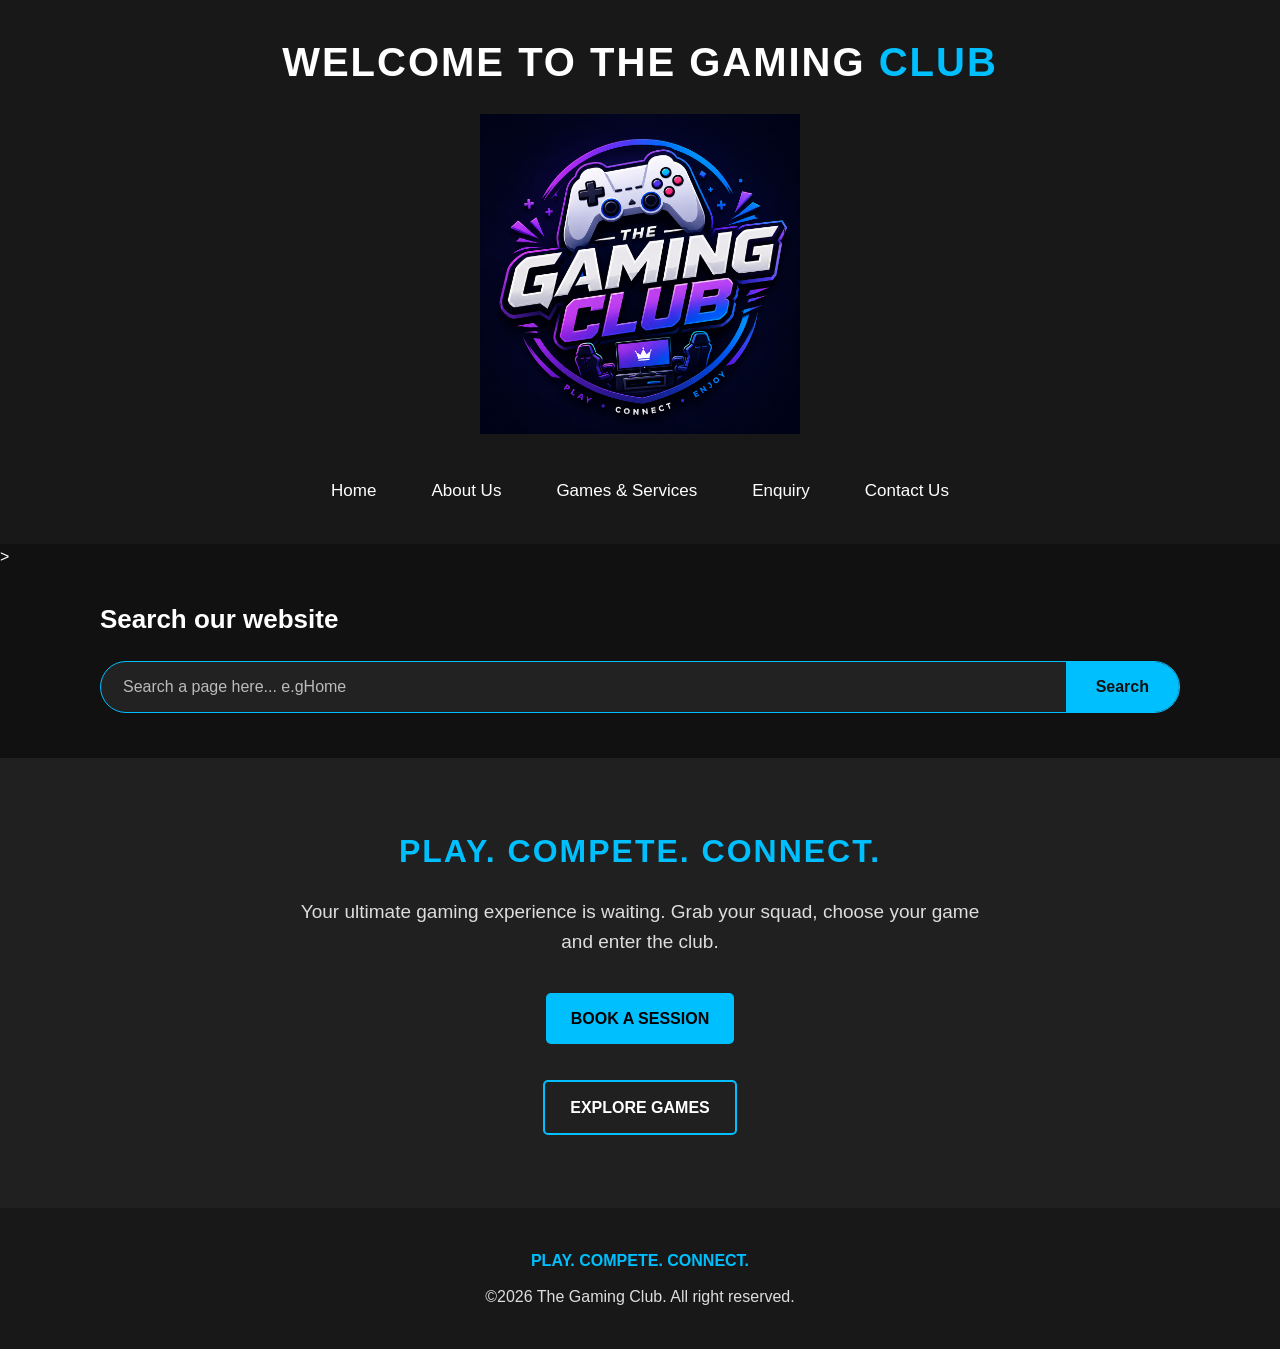
<file: index.html>
<!DOCTYPE html>
<html lang="en">


  <head>
    <meta charset="UTF-8">
    <meta name="viewport" content="width=device-width, initial-scale=1.0">

    <title>The Gaming Club | Gaming Sessions and Games</title>

    <meta name="description" content="Discover The Gaming Club, book gaming sessions, explore popular games and find gaming services for friends and groups.">

    <meta name="keywords" content="The Gaming Club, gaming sessions, gaming club, video games, gaming services, game tournaments">

    <link rel="icon" type="image/png" href="images/home page.png">
    <link rel="stylesheet" href="CSS/styles.css">
  </head>


<body>
          
    <!-- NAVIGATION -->

    <header>
         <h1>  
                    WELCOME TO THE GAMING <span>CLUB</span>
                </h1>


                <!-- The gaming club Logo -->

                <img
                    src="images/home page.png"
                    alt="The Gaming Club logo"
                    height="300"
                    width="320"
                >

        <nav class="navbar">

            

            <ul class="nav-links">

                <li>
                    <a href="index.html">Home</a>
                </li>

                <li>
                    <a href="about.html">About Us</a>
                </li>

                <li>
                    <a href="services.html">Games & Services</a>
                </li>

                <li>
                    <a href="enquiry.html">Enquiry</a>
                </li>

                <li>
                    <a href="contact.html">Contact Us</a>
                </li>

            </ul>

        </nav>

    </header>

<!--Searches which pages to go (home,about,games & services ,Enquiry and contact page)-->>
    <section class="search-section">
        <h2>Search our website</h2>

        <div class="search-box">
            <input type="text" id="SearchInput"
                placeholder="Search a page here... e.gHome">

            <button type="button">Search</button>
        </div>

        <div id="searchResults"></div>
    </section>
 
    <!-- HERO SECTION -->

    <main>

        <section class="hero">

            <article class="hero-content">


                <h3>
                    PLAY. COMPETE. CONNECT.
                </h3>


                <p class="hero-text">

                    Your ultimate gaming experience is waiting.
                    Grab your squad, choose your game and enter the club.

                </p>


                <!-- HERO BUTTONS -->

                <nav class="hero-buttons">

                    <!-- BOOK A SESSION -->

                    <a href="enquiry.html" class="primary-button">
                        BOOK A SESSION
                    </a>
                    <br>
                    <br>

                    <!-- EXPLORE GAMES -->

                    <a href="services.html" class="secondary-button">
                        EXPLORE GAMES
                    </a>

                </nav>

            </article>

        </section>

    </main>



    <!-- FOOTER -->

    <footer>

        <p>
            PLAY. COMPETE. CONNECT.
        </p>

        <p>
            &copy;2026 The Gaming Club. All right reserved.
        </p>

    </footer>

    
    <script src="JS/script.js"></script>
</body>

</html>
</file>
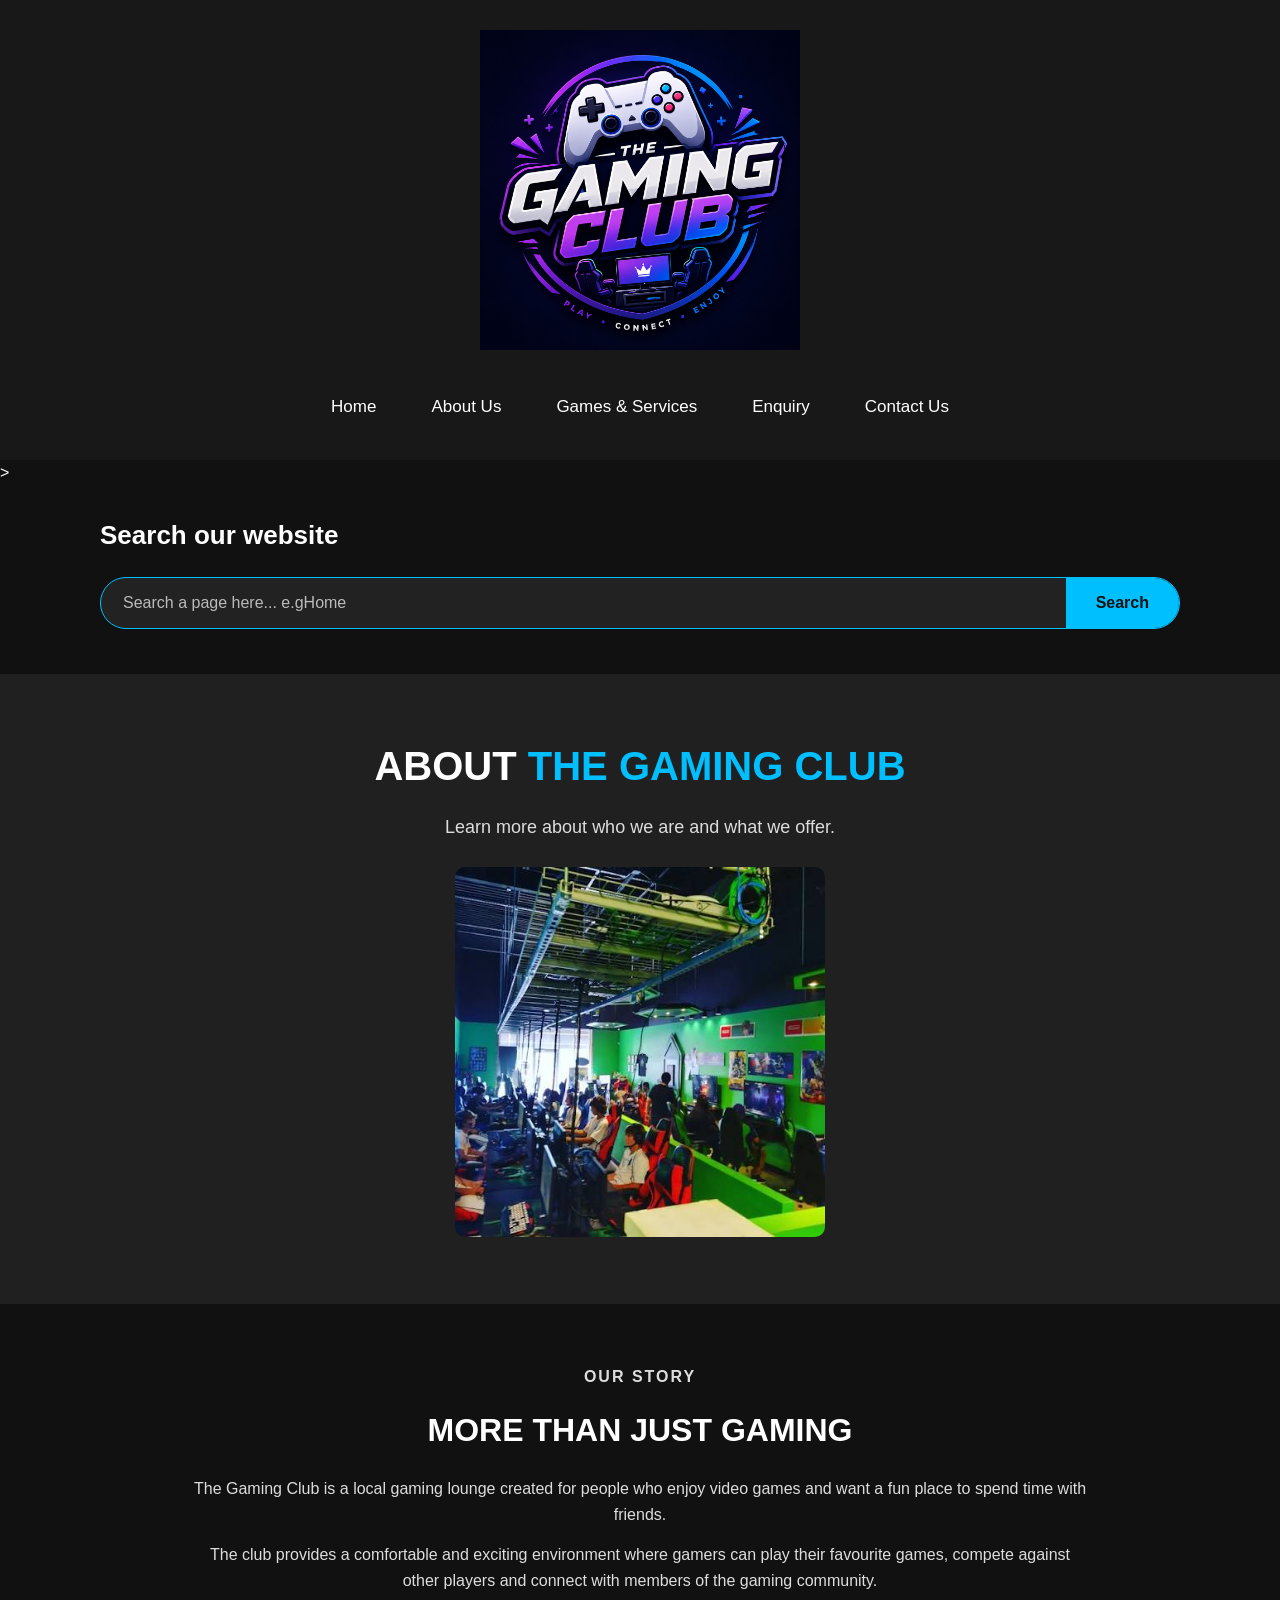
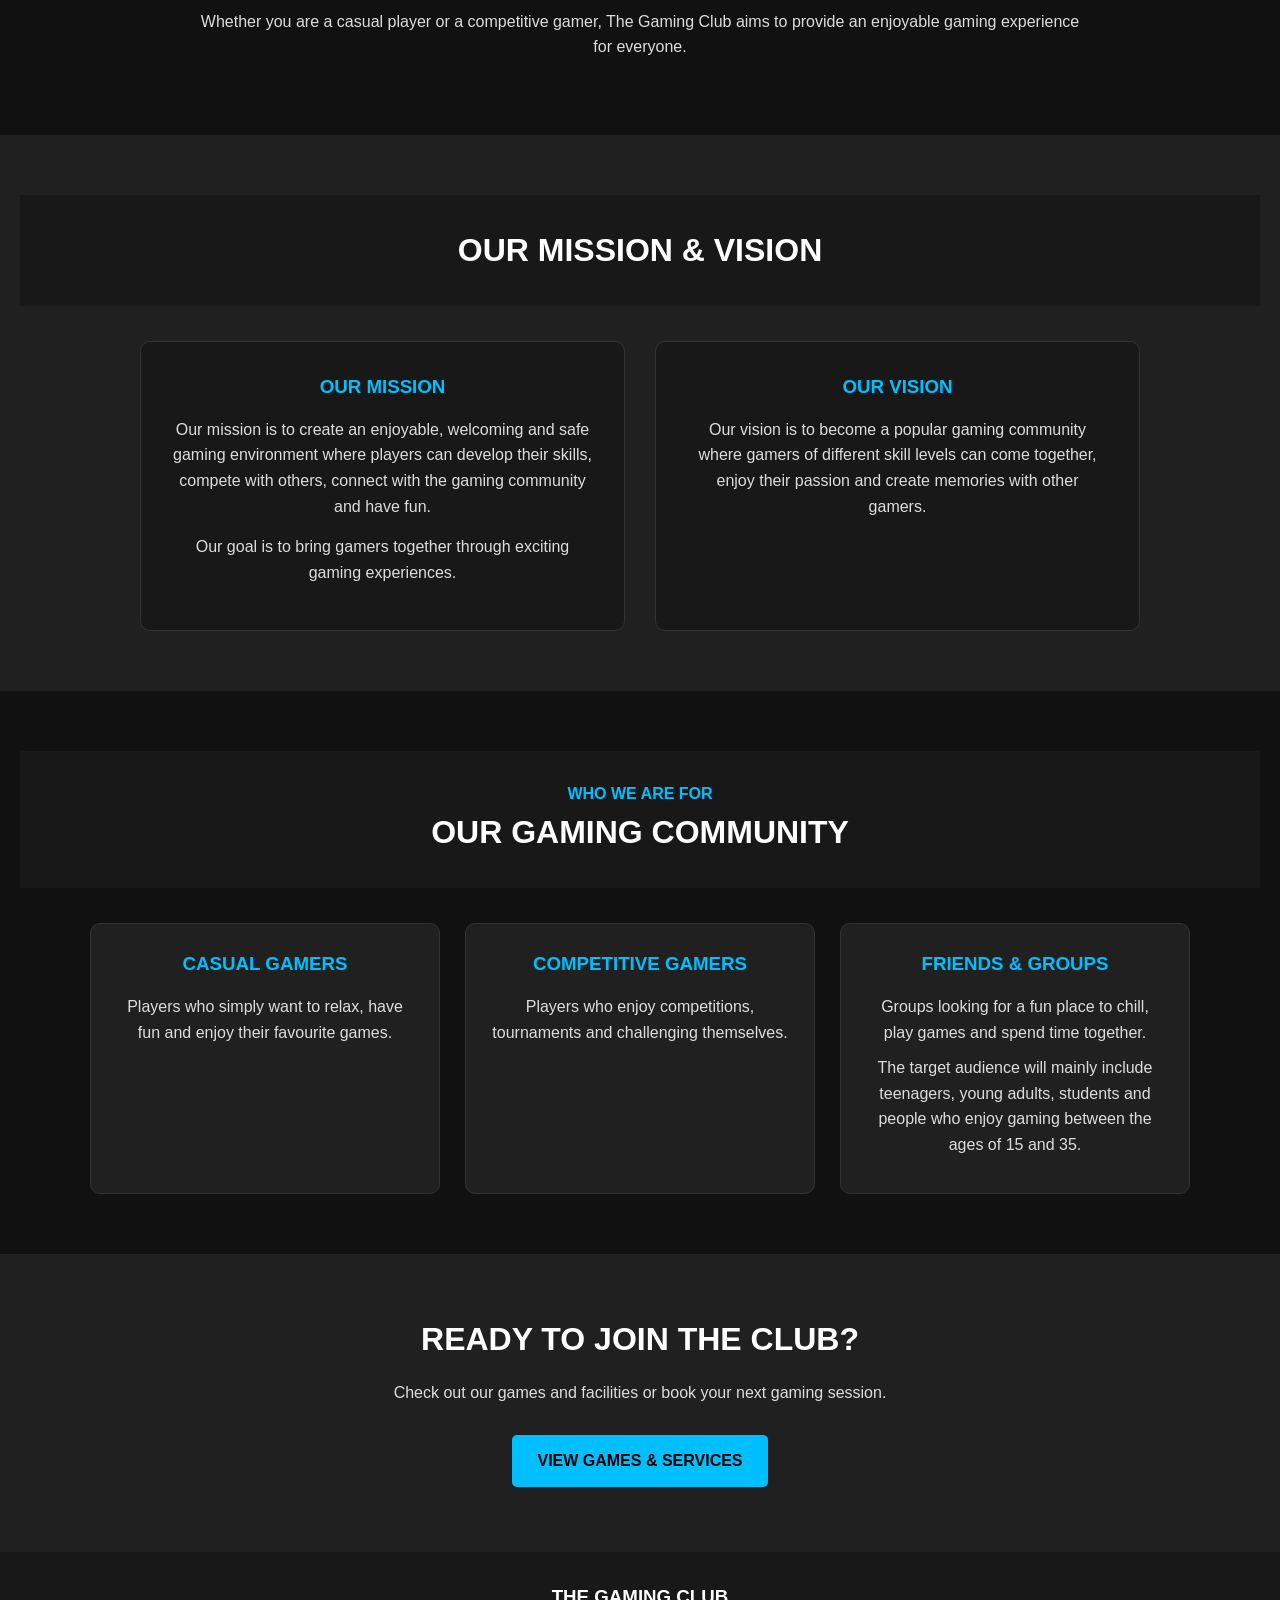
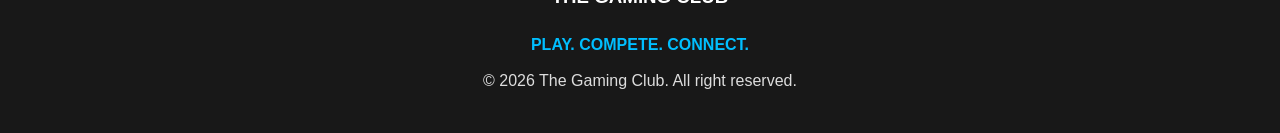
<file: about.html>
<!DOCTYPE html>
<html lang="en">


<head>
    <meta charset="UTF-8">
    <meta name="viewport" content="width=device-width, initial-scale=1.0">

    <title>About Us | The Gaming Club</title>

    <meta name="description" content="Learn about The Gaming Club, our gaming community, our goals, and our passion for bringing players together.">

    <meta name="keywords" content="about The Gaming Club, gaming community, gaming club goals">

    <link rel="icon" type="image/png" href="images/home page.png">
    <link rel="stylesheet" href="CSS/styles.css">
</head>

<body>

    <!-- NAVIGATION -->

    <header>

        <!-- The gaming club Logo -->
        <img
                    src="images/home page.png"
                    alt="The Gaming Club logo"
                    height="300"
                    width="320"
                >

        <nav class="navbar">

            

            <ul class="nav-links">

                <li>
                    <a href="index.html">Home</a>
                </li>

                <li>
                    <a href="about.html">About Us</a>
                </li>

                <li>
                    <a href="services.html">Games & Services</a>
                </li>

                <li>
                    <a href="enquiry.html">Enquiry</a>
                </li>

                <li>
                    <a href="contact.html">Contact Us</a>
                </li>

            </ul>

        </nav>

    </header>

    <!--Searches which pages to go (home,about,games & services ,Enquiry and contact page)-->>
    <section class="search-section">
        <h2>Search our website</h2>

        <div class="search-box">
            <input type="text" id="SearchInput"
                placeholder="Search a page here... e.gHome">

            <button type="button">Search</button>
        </div>

        <div id="searchResults"></div>
    </section>

    <!-- MAIN CONTENT -->

    <main>

        <!-- ABOUT HERO -->

        <section class="page-hero">

            <h1>ABOUT <span>THE GAMING CLUB</span></h1>

            <p>
                Learn more about who we are and what we offer.
            </p>

            <img
                src="images/community.jpg"
                alt="Gamers enjoying a gaming lounge"
                height="350"
                width="370"
            >

        </section>


        <!-- OUR STORY -->

        <section class="about-section">

            <article class="about-content">

                <article class="about-text">

                    <p class="section-label">
                        OUR STORY
                    </p>

                    <h2>
                        MORE THAN JUST GAMING
                    </h2>

                    <p>
                        The Gaming Club is a local gaming lounge created
                        for people who enjoy video games and want a fun
                        place to spend time with friends.
                    </p>

                    <p>
                        The club provides a comfortable and exciting
                        environment where gamers can play their favourite
                        games, compete against other players and connect
                        with members of the gaming community.
                    </p>

                    <p>
                        Whether you are a casual player or a competitive
                        gamer, The Gaming Club aims to provide an enjoyable
                        gaming experience for everyone.
                    </p>

                </article>


                <article class="about-box">

                </article>

            </article>

        </section>


        <!-- MISSION AND VISION -->

        <section class="mission-section">

            <header class="section-heading">

                <h2>
                    OUR MISSION & VISION
                </h2>

            </header>


            <section class="mission-container">

                <!-- MISSION -->

                <article class="mission-card">

                    <h3>
                        OUR MISSION
                    </h3>

                    <p>
                        Our mission is to create an enjoyable,
                        welcoming and safe gaming environment
                        where players can develop their skills,
                        compete with others, connect with the
                        gaming community and have fun.
                    </p>
                    

                    <p>
                        Our goal is to bring gamers together
                        through exciting gaming experiences.
                    </p>
                </article>


                <!-- VISION -->

                <article class="mission-card">

                    <h3>
                        OUR VISION
                    </h3>

                    <p>
                        Our vision is to become a popular gaming
                        community where gamers of different skill
                        levels can come together, enjoy their passion
                        and create memories with other gamers.
                    </p>

                </article>

            </section>

        </section>


        <!-- TARGET AUDIENCE -->

        <section class="audience-section">

            <header class="section-heading">

                <p>
                    WHO WE ARE FOR
                </p>

                <h2>
                    OUR GAMING COMMUNITY
                </h2>

            </header>


            <section class="audience-container">

                <!-- CASUAL GAMERS -->

                <article class="audience-card">

                    <h3>
                        CASUAL GAMERS
                    </h3>

                    <p>
                        Players who simply want to relax,
                        have fun and enjoy their favourite games.
                    </p>

                </article>


                <!-- COMPETITIVE GAMERS -->

                <article class="audience-card">

                    <h3>
                        COMPETITIVE GAMERS
                    </h3>

                    <p>
                        Players who enjoy competitions,
                        tournaments and challenging themselves.
                    </p>

                </article>


                <!-- FRIENDS AND AGE GROUPS -->

                <article class="audience-card">

                    <h3>
                        FRIENDS & GROUPS
                    </h3>

                    <p>
                        Groups looking for a fun place to chill,
                        play games and spend time together.
                    </p>

                    <p>
                        The target audience will mainly include
                        teenagers, young adults, students and
                        people who enjoy gaming between the ages
                        of 15 and 35.
                    </p>

                </article>

            </section>

        </section>


        <!-- CALL TO ACTION -->

        <section class="cta">

            <h2>
                READY TO JOIN THE CLUB?
            </h2>

            <p>
                Check out our games and facilities
                or book your next gaming session.
            </p>

            <a href="services.html" class="primary-button">
                VIEW GAMES & SERVICES
            </a>

        </section>

    </main>


    <!-- FOOTER -->

    <footer>

        <h3>
            THE GAMING CLUB
        </h3>

        <p>
            PLAY. COMPETE. CONNECT.
        </p>

        <p>
            &copy; 2026 The Gaming Club. All right reserved.
        </p>

    </footer>

    <script src ="JS/script.js"></script>
</body>

</html>
</file>
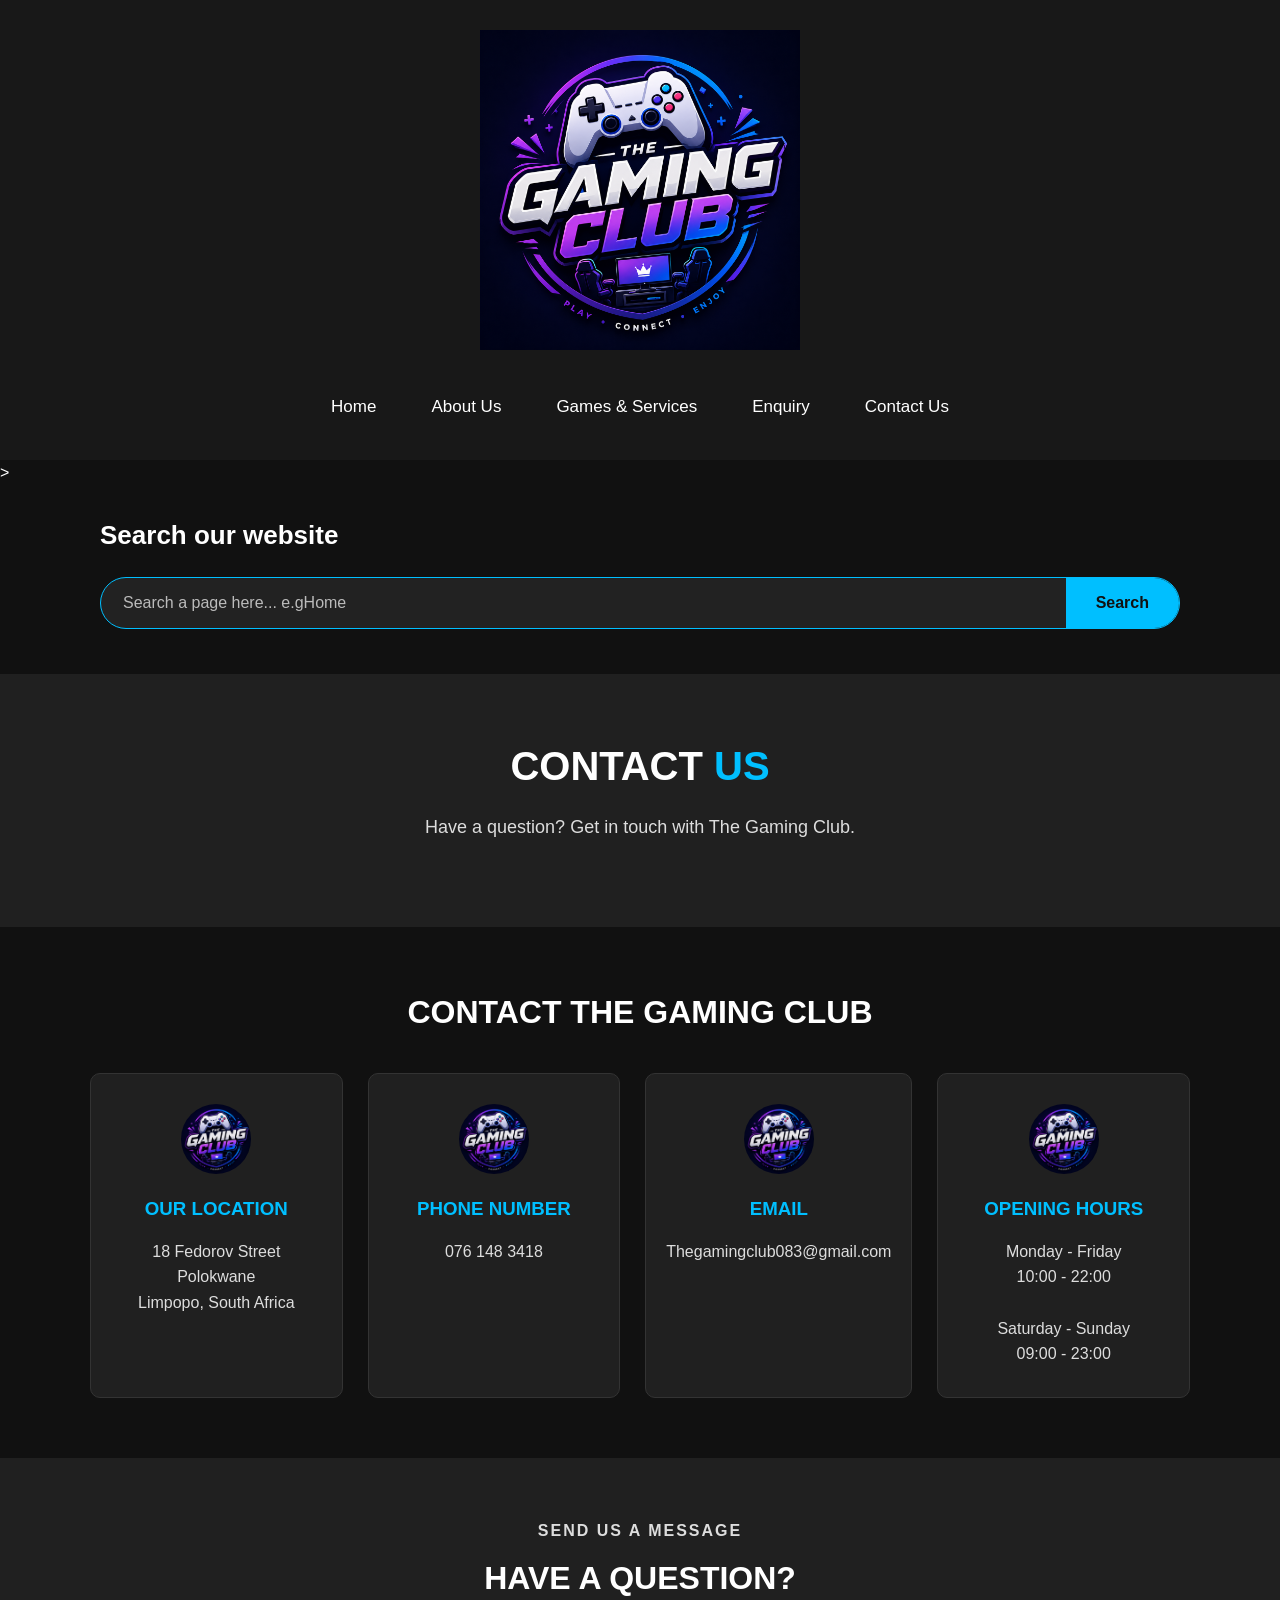
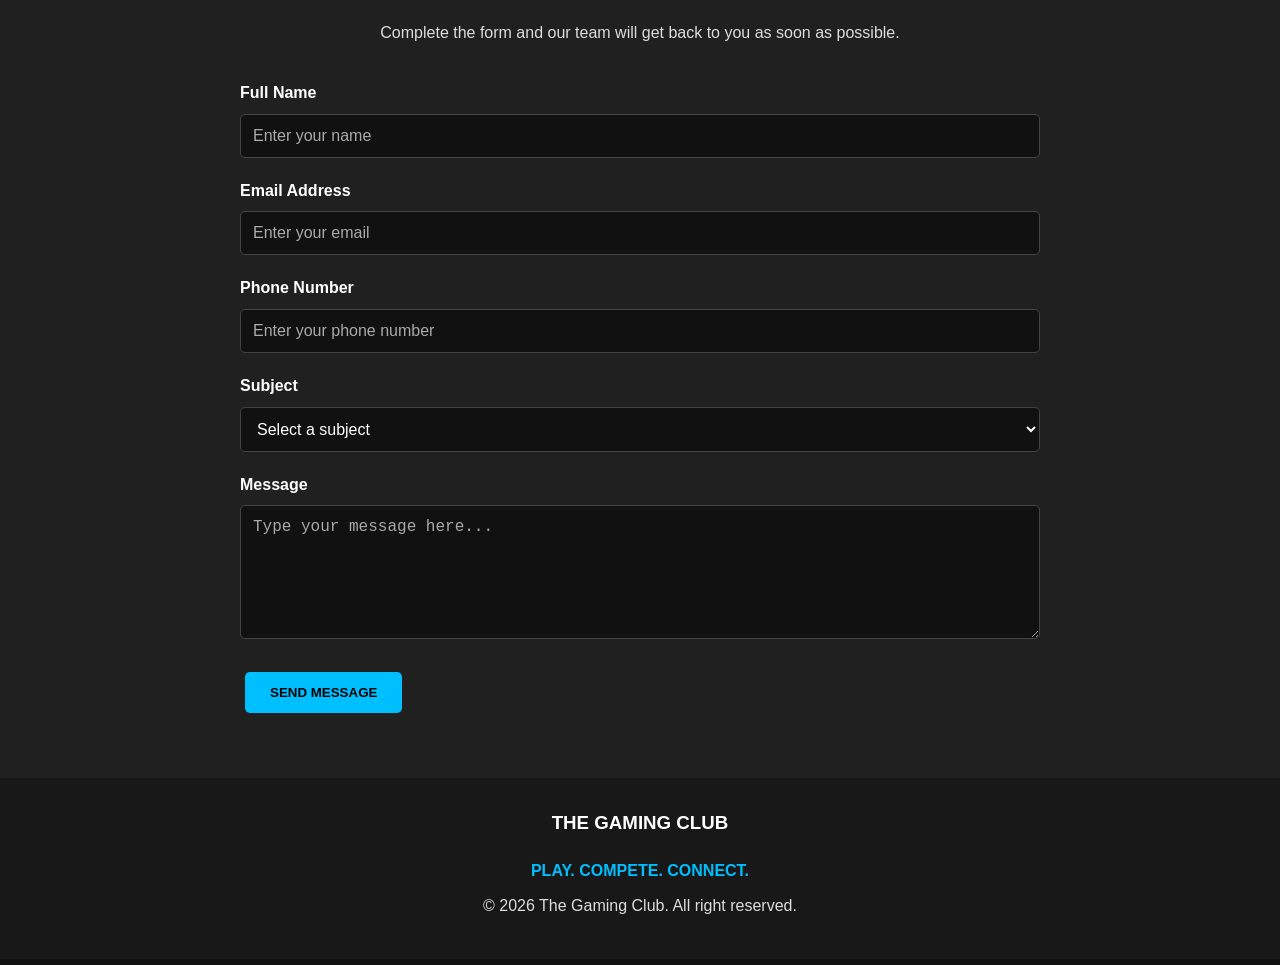
<file: contact.html>
<!DOCTYPE html> 
<html lang="en"> 


 <head>
    <meta charset="UTF-8">
    <meta name="viewport" content="width=device-width, initial-scale=1.0">

    <title>Contact Us | The Gaming Club</title>

    <meta name="description" content="Contact The Gaming Club for information about gaming sessions, bookings, services, and other enquiries.">

    <meta name="keywords" content="contact The Gaming Club, gaming contact details, gaming enquiries">

    <link rel="icon" type="image/png" href="images/home page.png">
    <link rel="stylesheet" href="CSS/styles.css">
 </head>


<body> 
 
    <!-- NAVIGATION --> 
    <header> 
 
        <!-- The gaming club Logo --> 
        <img 
            src="images/home page.png" 
            alt="The Gaming Club logo" 
            height="300" 
            width="320" 
        > 
 
        <nav class="navbar"> 
 
            <ul class="nav-links"> 
 
                <li> 
                    <a href="index.html">Home</a> 
                </li> 
 
                <li> 
                    <a href="about.html">About Us</a> 
                </li> 
 
                <li> 
                    <a href="services.html">Games & Services</a> 
                </li> 
 
                <li> 
                    <a href="enquiry.html">Enquiry</a> 
                </li> 
 
                <li> 
                    <a href="contact.html">Contact Us</a> 
                </li> 
 
            </ul> 
 
        </nav> 
 
    </header> 

    <!--Searches which pages to go (home,about,games & services ,Enquiry and contact page)-->>
   <section class="search-section">
        <h2>Search our website</h2>

        <div class="search-box">
            <input type="text" id="SearchInput"
                placeholder="Search a page here... e.gHome">

            <button type="button">Search</button>
        </div>

        <div id="searchResults"></div>
    </section>

    <!-- CONTACT PAGE --> 
 
    <main> 
 
        <section class="page-hero"> 
 
            <h1> 
                CONTACT <span>US</span> 
            </h1> 
 
            <p> 
                Have a question? Get in touch with The Gaming Club. 
            </p> 
 
        </section> 
 
 
        <!-- CONTACT INFORMATION --> 
        <section class="contact-section"> 
 
            <section class="section-heading"> 
 
                <h2> 
                    CONTACT THE GAMING CLUB 
                </h2> 
 
            </section> 
 
 
            <section class="contact-container"> 
 
 
                <!-- LOCATION --> 
                <article class="contact-card"> 
 
                    <section class="contact-icon"> 
                        <img 
                            src="images/home page.png" 
                            alt="The Gaming Club logo"
                        > 
                    </section> 
 
                    <h3> 
                        OUR LOCATION 
                    </h3> 
 
                    <p> 
                        18 Fedorov Street<br> 
                        Polokwane<br> 
                        Limpopo, South Africa 
                    </p> 
 
                </article> 
 
 
                <!-- PHONE --> 
                <article class="contact-card"> 
 
                    <section class="contact-icon"> 
                        <img 
                            src="images/home page.png" 
                            alt="The Gaming Club logo"
                        > 
                    </section> 
 
                    <h3> 
                        PHONE NUMBER 
                    </h3> 
 
                    <p> 
                        076 148 3418 
                    </p> 
 
                </article> 
 
 
                <!-- EMAIL --> 
                <article class="contact-card"> 
 
                    <section class="contact-icon"> 
                        <img 
                            src="images/home page.png" 
                            alt="The Gaming Club logo"
                        > 
                    </section> 
 
                    <h3> 
                        EMAIL 
                    </h3> 
 
                    <p> 
                        Thegamingclub083@gmail.com 
                    </p> 
 
                </article> 
 
 
                <!-- HOURS --> 
                <article class="contact-card"> 
 
                    <section class="contact-icon"> 
                        <img 
                            src="images/home page.png" 
                            alt="The Gaming Club logo"
                        > 
                    </section> 
 
                    <h3> 
                        OPENING HOURS 
                    </h3> 
 
                    <p> 
                        Monday - Friday<br> 
                        10:00 - 22:00 
 
                        <br><br> 
 
                        Saturday - Sunday<br> 
                        09:00 - 23:00 
                    </p> 
 
                </article> 
 
 
            </section> 
 
        </section> 
 
 
        <!-- CONTACT FORM --> 
        <section class="contact-form-section"> 
 
            <section class="contact-form-container"> 
 
                <section class="form-introduction"> 
 
                    <p class="section-label"> 
                        SEND US A MESSAGE 
                    </p> 
 
                    <h2> 
                        HAVE A QUESTION? 
                    </h2> 
 
                    <p> 
                        Complete the form and our team will 
                        get back to you as soon as possible. 
                    </p> 
 
                </section> 
 
 
                
                <form class="contact-form"> 
 
                    <section class="form-group"> 
 
                        <label for="name"> 
                            Full Name 
                        </label> 
 
                        <input 
                            type="text" 
                            id="name" 
                            name="name" 
                            placeholder="Enter your name" 
                            required 
                        > 
 
                    </section> 
 
 
                    <section class="form-group"> 
 
                        <label for="email"> 
                            Email Address 
                        </label> 
 
                        <input 
                            type="email" 
                            id="email" 
                            name="email" 
                            placeholder="Enter your email" 
                            required 
                        > 
 
                    </section> 
 
 
                    <section class="form-group"> 
 
                        <label for="phone"> 
                            Phone Number 
                        </label> 
 
                        <input 
                            type="tel" 
                            id="phone" 
                            name="phone" 
                            placeholder="Enter your phone number" 
                        > 
 
                    </section> 
 
 
                    <section class="form-group"> 
 
                        <label for="subject"> 
                            Subject 
                        </label> 
 
                        <select id="subject" name="subject"> 
 
                            <option value=""> 
                                Select a subject 
                            </option> 
 
                            <option value="booking"> 
                                Gaming Booking 
                            </option> 
 
                            <option value="tournament"> 
                                Tournament 
                            </option> 
 
                            <option value="general"> 
                                General Enquiry 
                            </option> 
 
                        </select> 
 
                    </section> 
 
 
                    <section class="form-group"> 
 
                        <label for="message"> 
                            Message 
                        </label> 
 
                        <textarea 
                            id="message" 
                            name="message" 
                            rows="6" 
                            placeholder="Type your message here..." 
                            required 
                        ></textarea> 
 
                    </section> 
 
 
                    <button 
                        type="submit" 
                        class="primary-button" 
                    > 
                        SEND MESSAGE 
                    </button> 
 
                </form> 
 
            </section> 
 
        </section> 
 
    </main> 
 
 
    <!-- FOOTER --> 
    <footer> 
 
        <h3> 
            THE GAMING CLUB 
        </h3> 
 
        <p> 
            PLAY. COMPETE. CONNECT. 
        </p> 
 
        <p class="copyright"> 
            &copy; 2026 The Gaming Club. All right reserved. 
        </p> 
 
    </footer> 
 
    <script src ="JS/script.js"></script>
</body> 
 
</html>
</file>
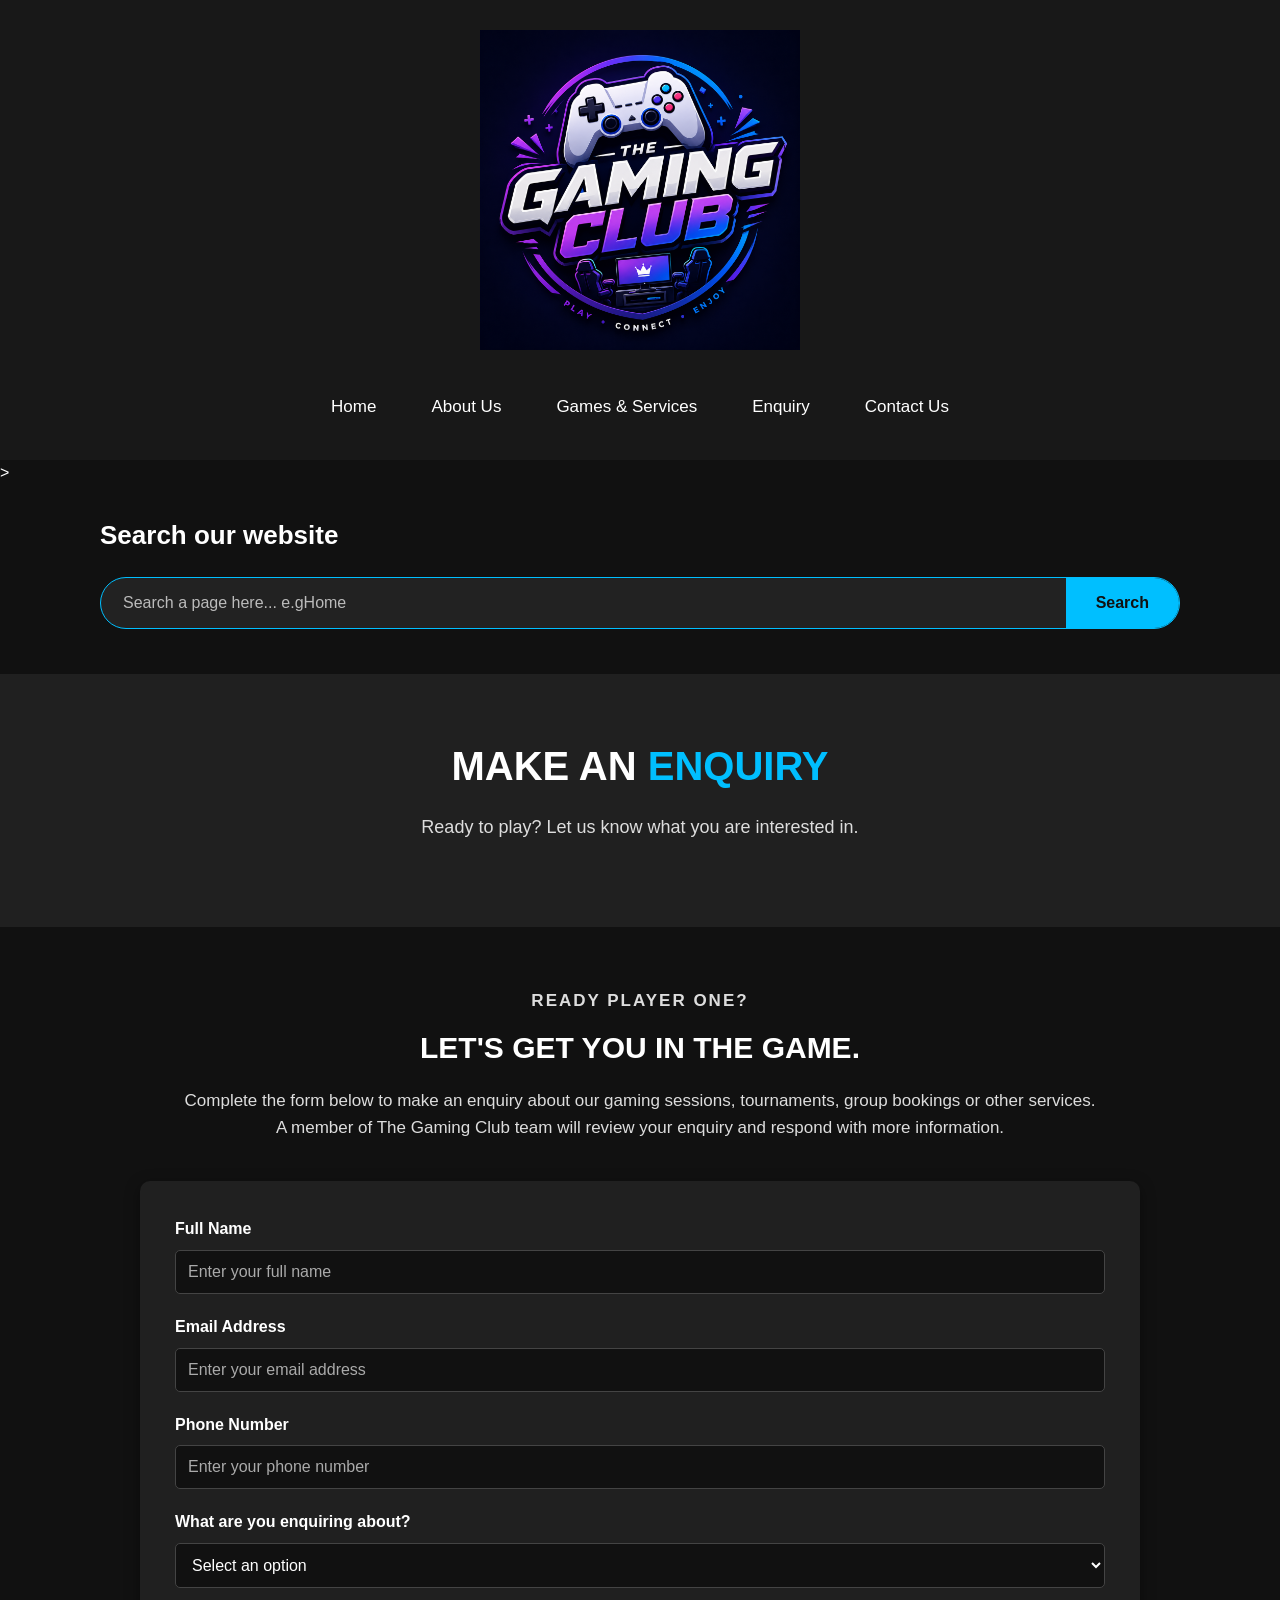
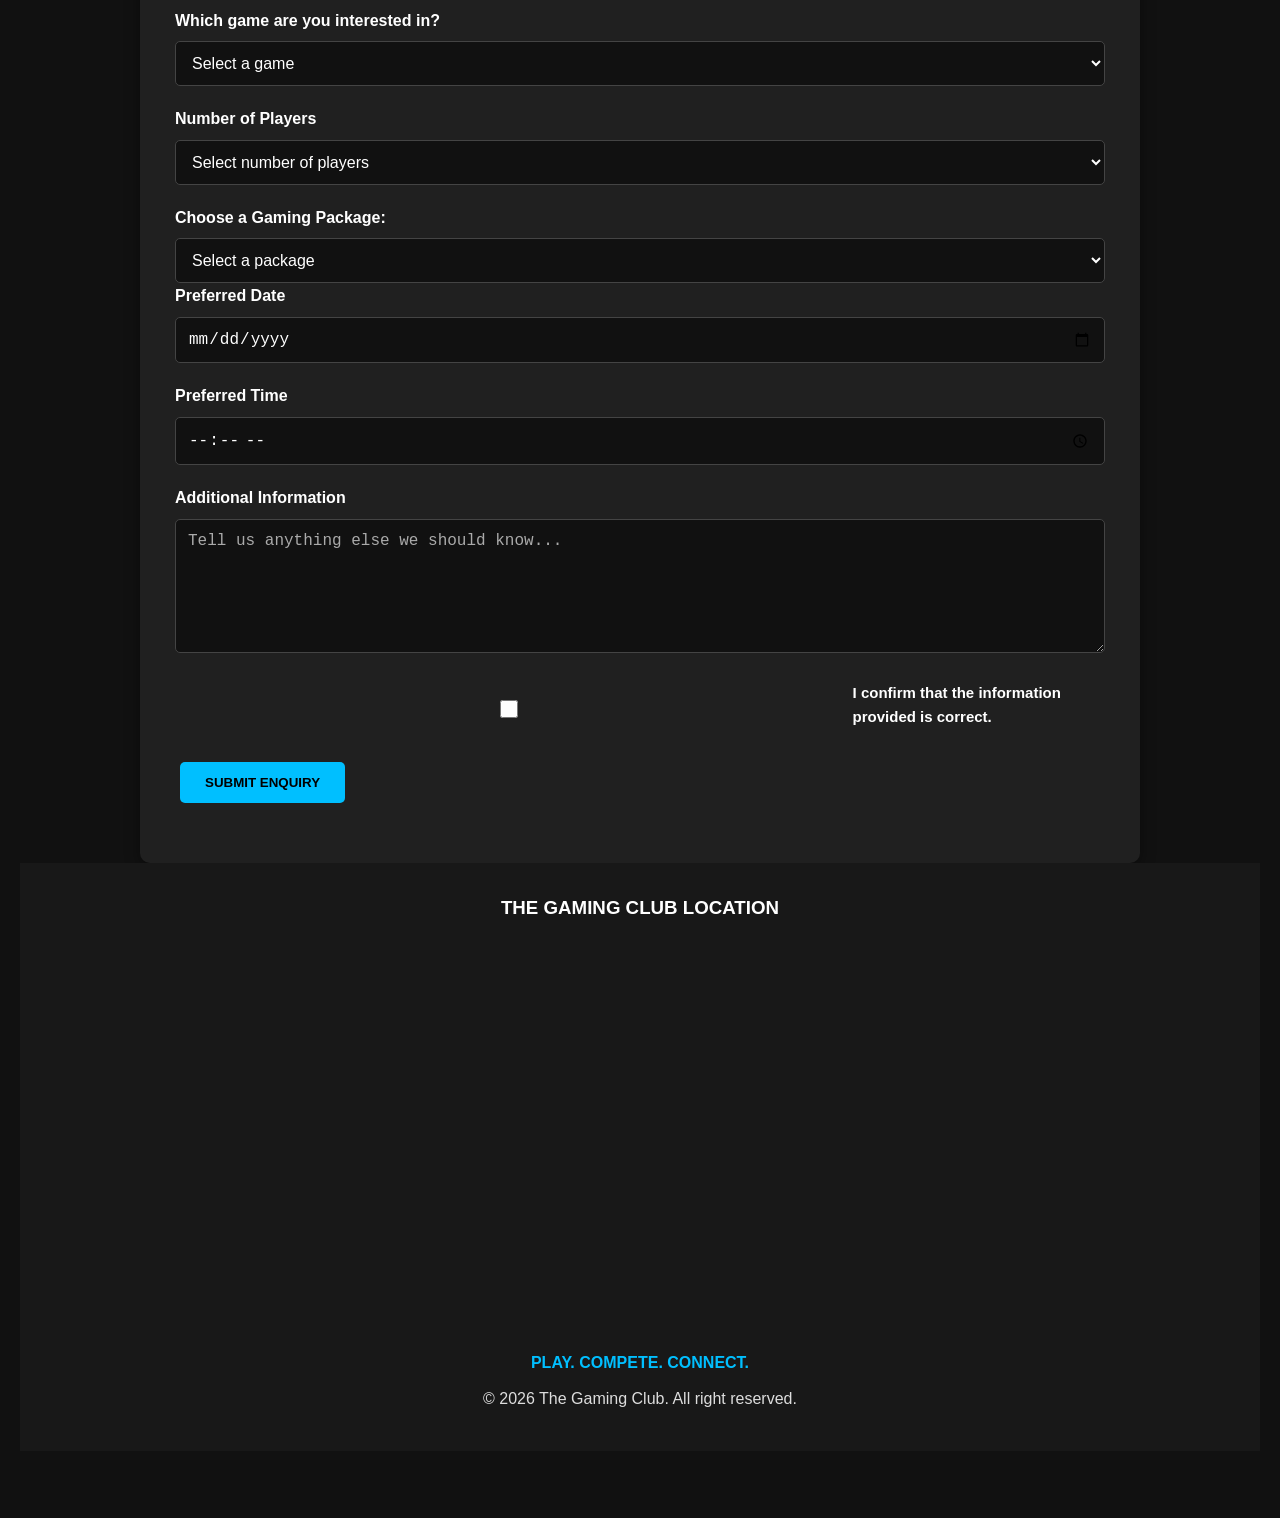
<file: enquiry.html>
<!DOCTYPE html>
<html lang="en">

 
 <head>
    <meta charset="UTF-8">
    <meta name="viewport" content="width=device-width, initial-scale=1.0">

    <title>Gaming Enquiries and Bookings | The Gaming Club</title>

    <meta name="description" content="Make an enquiry about gaming sessions, tournaments, group bookings, events, and membership at The Gaming Club.">

    <meta name="keywords" content="gaming enquiries, gaming bookings, group gaming, gaming events, tournaments">

    <link rel="icon" type="image/png" href="images/home page.png">
    <link rel="stylesheet" href="CSS/styles.css">
 </head>


<body>


    <!-- NAVIGATION -->

    <header>

        <!-- The gaming club Logo -->
        <img
                    src="images/home page.png"
                    alt="The Gaming Club logo"
                    height="300"
                    width="320"
                >

        <nav class="navbar">

            <!-- Website name -->


            <!-- Navigation links -->

            <ul class="nav-links">

                <li>
                    <a href="index.html">Home</a>
                </li>

                <li>
                    <a href="about.html">About Us</a>
                </li>

                <li>
                    <a href="services.html">Games & Services</a>
                </li>

                <li>
                    <a href="enquiry.html">Enquiry</a>
                </li>

                <li>
                    <a href="contact.html">Contact Us</a>
                </li>

            </ul>

        </nav>

    </header>

    
<!--Searches which pages to go (home,about,games & services ,Enquiry and contact page)-->>
 <section class="search-section">
    <h2>Search our website</h2>

    <div class="search-box">
        <input type="text" id="SearchInput"
            placeholder="Search a page here... e.gHome">

        <button type="button">Search</button>
    </div>

    <div id="searchResults"></div>
</section>

    <!-- PAGE INTRODUCTION -->

    <section class="page-hero">

        <h1>
            MAKE AN <span>ENQUIRY</span>
        </h1>

        <p>
            Ready to play? Let us know what you are interested in.
        </p>

    </section>



    <!-- ENQUIRY SECTION -->

    <section class="enquiry-section">

        <section class="enquiry-container">


            <!-- INTRODUCTION -->

            <article class="enquiry-intro">

                <p class="section-label">
                    READY PLAYER ONE?
                </p>

                <h2>
                    LET'S GET YOU IN THE GAME.
                </h2>

                <p>
                    Complete the form below to make an enquiry
                    about our gaming sessions, tournaments,
                    group bookings or other services.
                </p>

                <p>
                    A member of The Gaming Club team will review
                    your enquiry and respond with more information.
                </p>

            </article>



            <!-- ENQUIRY FORM -->
                <form class="enquiry-form" >

                <!-- NAME -->

                <section class="form-group">

                    <label for="fullname">
                        Full Name
                    </label>

                    <input
                        type="text"
                        id="fullname"
                        name="fullname"
                        placeholder="Enter your full name"
                        required
                    >

                </section>



                <!-- EMAIL -->

                <section class="form-group">

                    <label for="email">
                        Email Address
                    </label>

                    <input
                        type="email"
                        id="email"
                        name="email"
                        placeholder="Enter your email address"
                        required
                    >

                </section>



                <!-- PHONE -->

                <section class="form-group">

                    <label for="phone">
                        Phone Number
                    </label>

                    <input
                        type="tel"
                        id="phone"
                        name="phone"
                        placeholder="Enter your phone number"
                        required
                    >

                </section>



                <!-- ENQUIRY TYPE -->

                <section class="form-group">

                    <label for="enquiry-type">
                        What are you enquiring about?
                    </label>

                    <select
                        id="enquiry-type"
                        name="enquiry-type"
                        required
                    >

                        <option value="">
                            Select an option
                        </option>

                        <option value="gaming-session">
                            Gaming Session
                        </option>

                        <option value="tournament">
                            Tournament
                        </option>

                        <option value="group-booking">
                            Group Booking
                        </option>

                        <option value="event">
                            Event Booking
                        </option>

                        <option value="membership">
                            Membership
                        </option>

                        <option value="general">
                            General Enquiry
                        </option>

                    </select>

                </section>



                <!-- FAVOURITE GAME -->

                <section class="form-group">

                    <label for="game">
                        Which game are you interested in?
                    </label>

                    <select id="game" name="game">

                        <option value="">
                            Select a game
                        </option>

                        <option value="ea-fc">
                            EA FC 26
                        </option>

                        <option value="call-of-duty">
                            Call of Duty
                        </option>

                        <option value="fortnite">
                            Fortnite
                        </option>

                        <option value="mortal-kombat">
                            Mortal Kombat
                        </option>

                        <option value="need-for-speed">
                            Need for Speed
                        </option>

                    </select>

                </section>



                <!-- NUMBER OF PLAYERS -->
                <section class="form-group">

                    <label for="players">  Number of Players </label>

                    <select id="players" name="players">

                        <option value="">  Select number of players  </option>

                        <option value="1"> 1 Player</option>

                        <option value="2"> 2 Players </option>

                        <option value="3"> 3 Players </option>

                        <option value="4"> 4 Players </option>

                    </select>

                </section>

                <section  class="form-group">
                <label for="package">Choose a Gaming Package:</label>
                <select id="package" name="package" required>
                    <option value="">Select a package </option>

                    <option value="Basic Package">Basic Package </option>

                    <option value="Standard Package">Standard Package </option>

                    <option value="Premium Package">Premium Package </option>
                </select>
                


                <!-- DATE -->
                <section class="form-group">

                    <label for="date">
                        Preferred Date
                    </label>

                    <input
                        type="date"
                        id="date"
                        name="date"   >
                </section>



                <!-- TIME -->
                <section class="form-group">

                    <label for="time">
                        Preferred Time
                    </label>

                    <input
                        type="time"
                        id="time"
                        name="time" >
                </section>



                <!-- MESSAGE -->
                <section class="form-group">

                    <label for="message">
                        Additional Information
                    </label>

                    <textarea
                        id="message"
                        name="message"
                        rows="6"
                        placeholder="Tell us anything else we should know..."
                    ></textarea>
                </section>



                <!-- TERMS AND AGREEMENT -->
                <section class="checkbox-group">

                    <input
                        type="checkbox"
                        id="agreement"
                        name="agreement"
                        required
                    >

                    <label for="agreement">
                        I confirm that the information provided is correct.
                    </label>

                </section>



                <!-- SUBMIT BUTTON -->
                <button
                    type="submit"
                    class="primary-button"
                >
                    SUBMIT ENQUIRY
                </button>

            </form>

        </section>

    </section>



    <!-- FOOTER -->
    <footer>

        <h3>
            THE GAMING CLUB LOCATION
        </h3>
        
    <iframe
        src="https://www.google.com/maps/embed?pb=!1m18!1m12!1m3!1d7294.795646538975!2d29.44771267512032!3d-23.910962978561173!2m3!1f0!2f0!3f0!3m2!1i1024!2i768!4f13.1!3m3!1m2!1s0x1ec6d827a6d3019f%3A0xac207bf46b6745c8!2sRosebank%20International%20Polokwane%20Campus!5e0!3m2!1sen!2sza!4v1786692069101!5m2!1sen!2sza"
        width="96%"
        height="350"
        style="border: 0; max-width: 100%;"
        allowfullscreen
        loading="lazy"
        referrerpolicy="strict-origin-when-cross-origin">
    </iframe>


        <p>
            PLAY. COMPETE. CONNECT.
        </p>

        <p class="copyright">
            &COPY; 2026 The Gaming Club. All right reserved.
        </p>

    </footer>

<script src ="JS/script.js"></script>
</body>

</html>
</file>
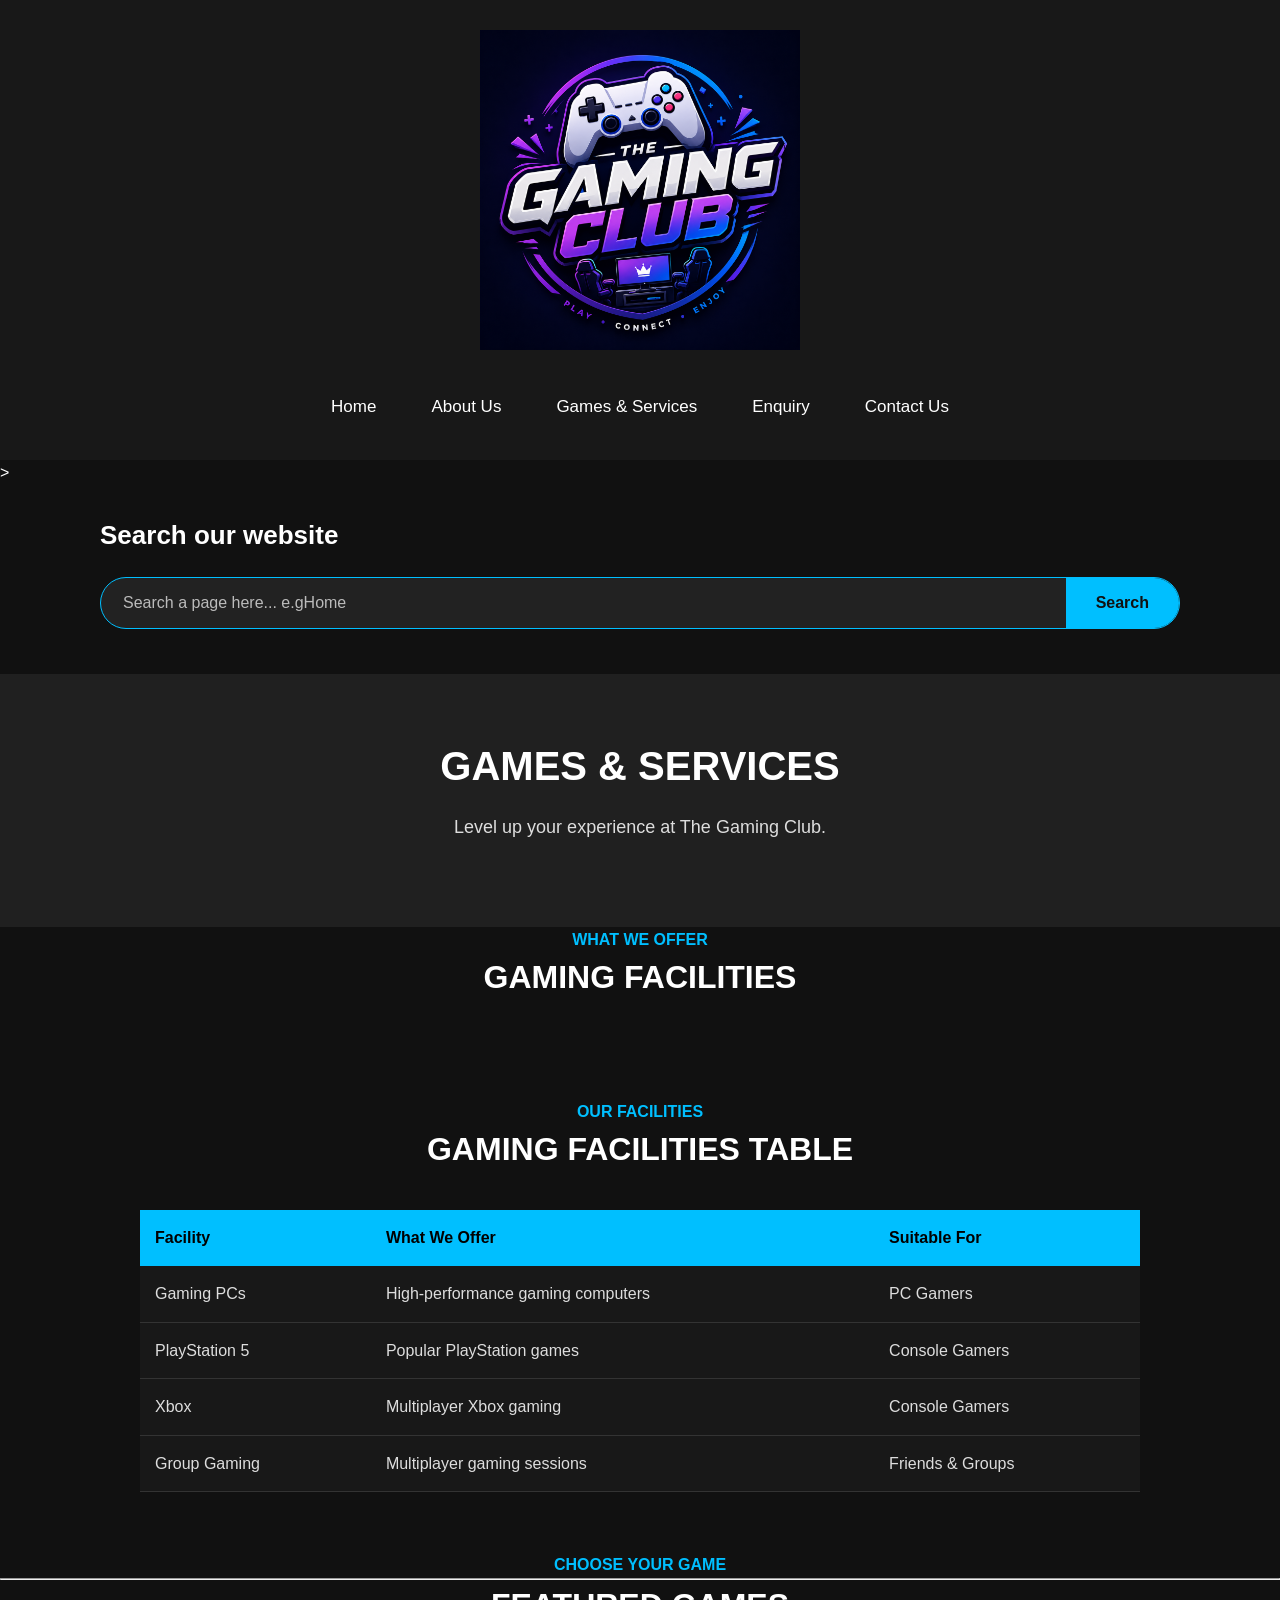
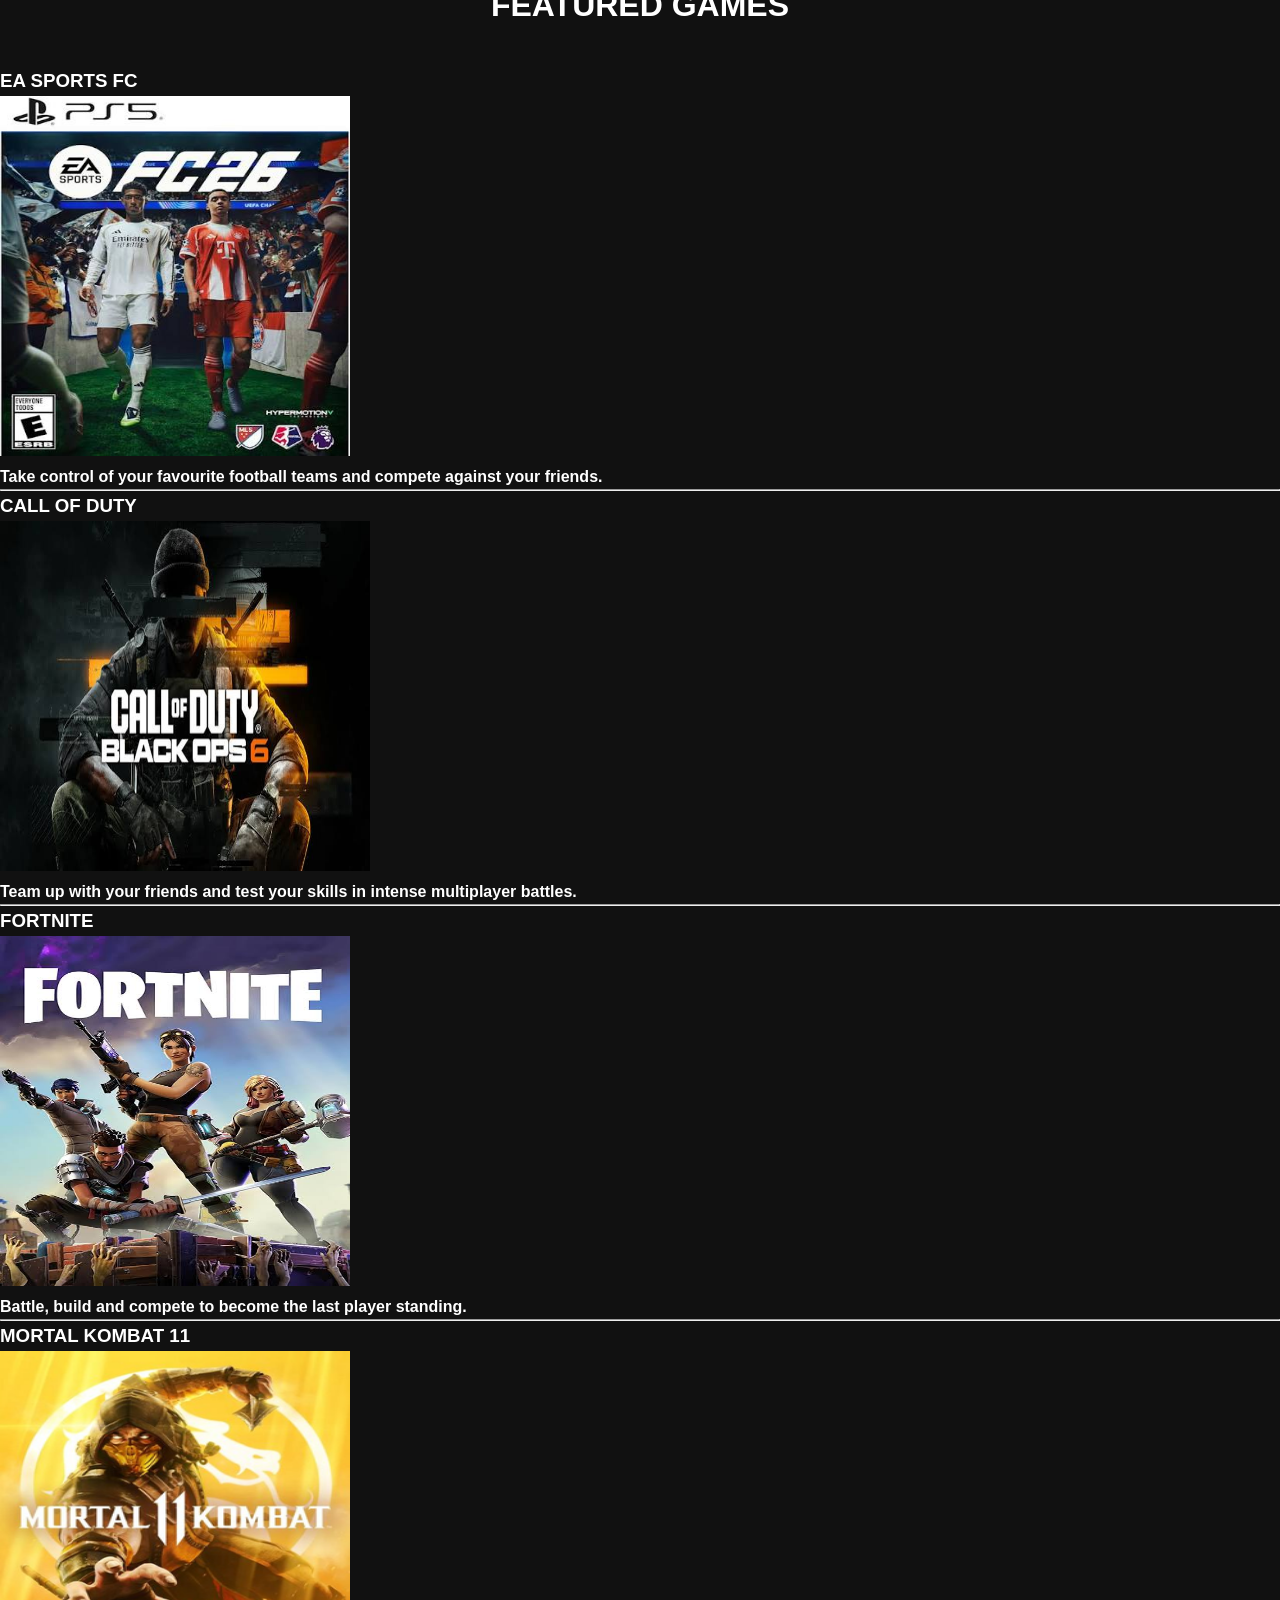
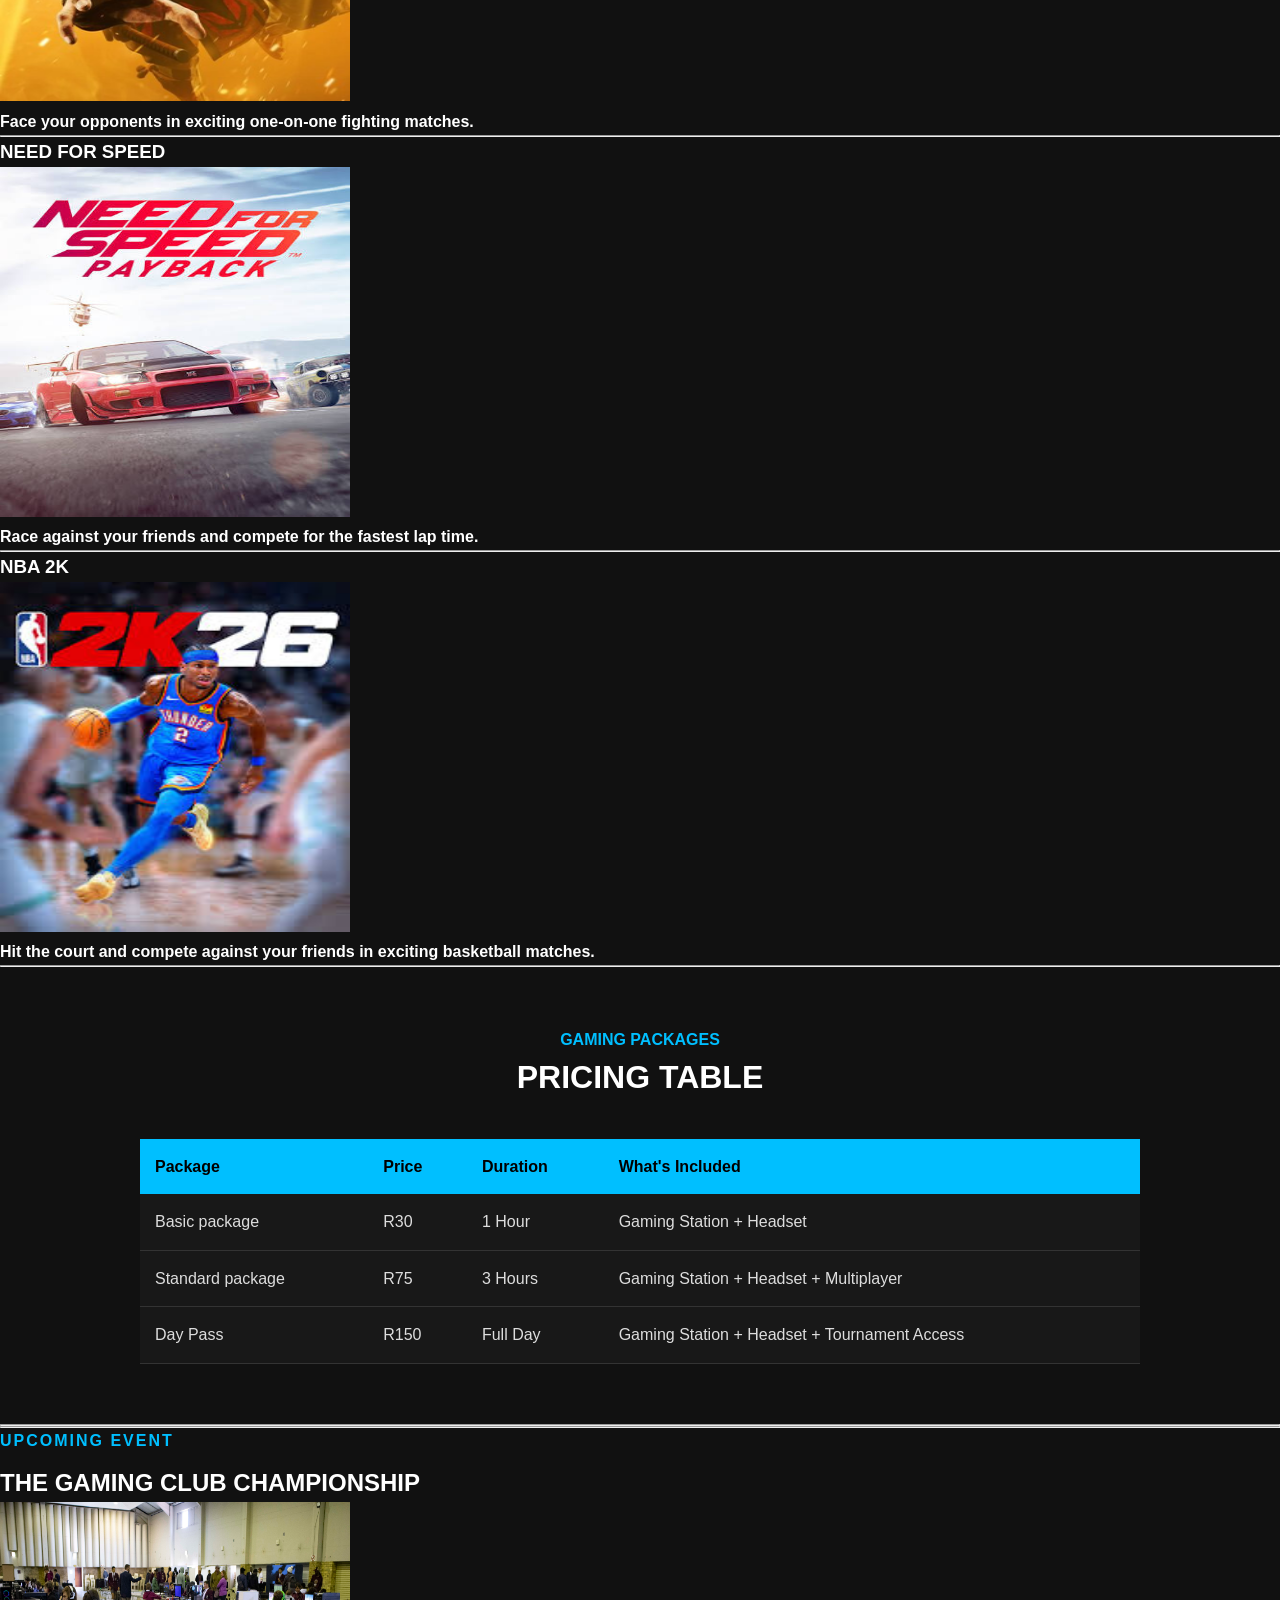
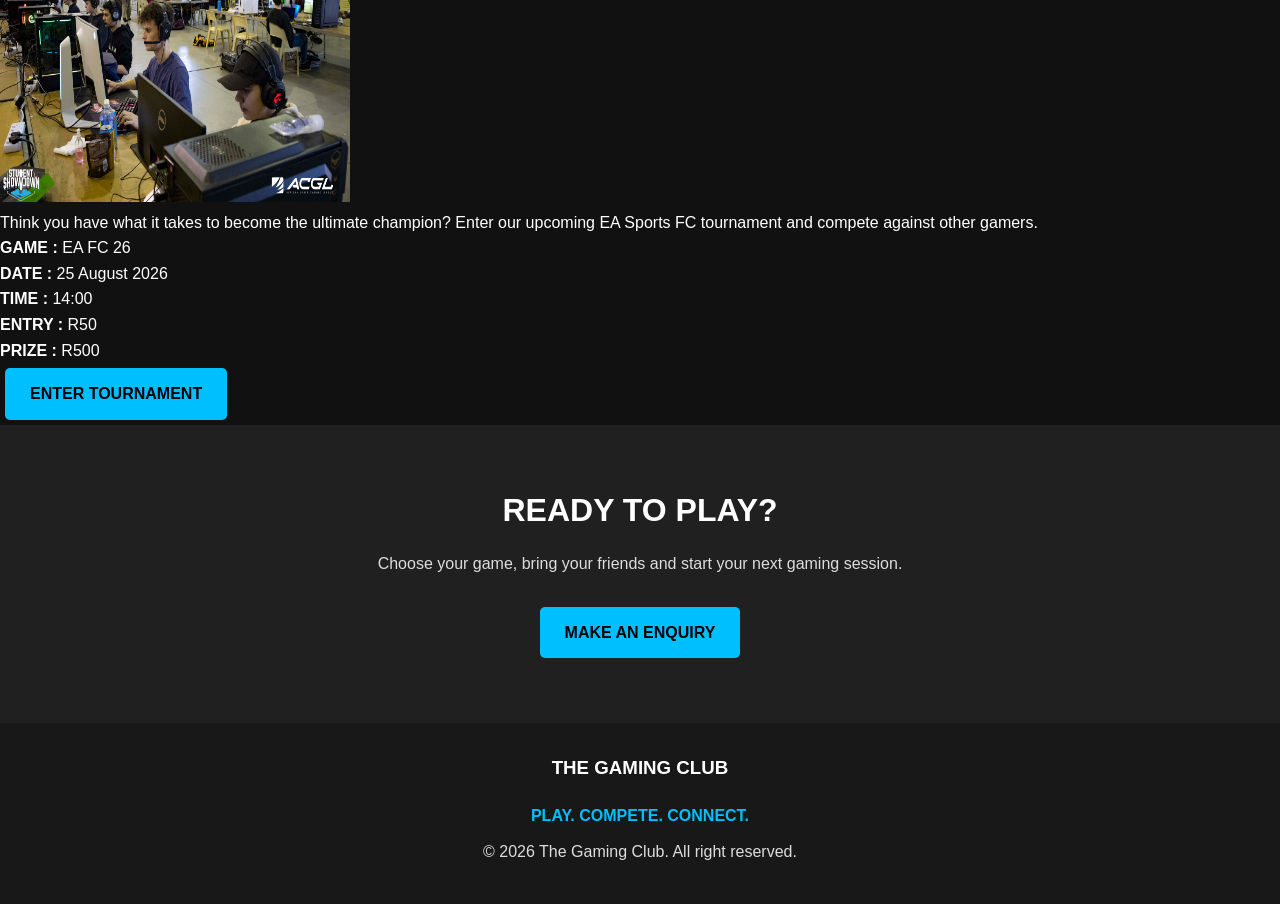
<file: services.html>
<!DOCTYPE html>
<html lang="en">


 <head>
    <meta charset="UTF-8">
    <meta name="viewport" content="width=device-width, initial-scale=1.0">

    <title>Games and Services | The Gaming Club</title>

    <meta name="description" content="Explore gaming PCs, consoles, popular video games, gaming prices, and tournaments at The Gaming Club.">

    <meta name="keywords" content="gaming PCs, PlayStation 5, Xbox, video games, gaming prices, gaming tournaments">

    <link rel="icon" type="image/png" href="images/home page.png">
    <link rel="stylesheet" href="CSS/styles.css">
 </head>


<body>


    <!-- NAVIGATION -->

    <header> 

        <!-- The gaming club Logo -->
        <img
                    src="images/home page.png"
                    alt="The Gaming Club logo"
                    height="300"
                    width="320"
                >

        <nav class="navbar">

            <!-- Website name -->


            <!-- Navigation links -->

            <ul class="nav-links">

                <li>
                    <a href="index.html">Home</a>
                </li>

                <li>
                    <a href="about.html">About Us</a>
                </li>

                <li>
                    <a href="services.html">Games & Services</a>
                </li>

                <li>
                    <a href="enquiry.html">Enquiry</a>
                </li>

                <li>
                    <a href="contact.html">Contact Us</a>
                </li>

            </ul>

        </nav>

    </header>

    <!--Searches which pages to go (home,about,games & services ,Enquiry and contact page)-->>
    <section class="search-section">
        <h2>Search our website</h2>

        <div class="search-box">
            <input type="text" id="SearchInput"
                placeholder="Search a page here... e.gHome">

            <button type="button">Search</button>
        </div>

        <div id="searchResults"></div>
    </section>


    <!-- PAGE HERO -->

    <section class="page-hero">

        <h1>
            GAMES & SERVICES 
        </h1>

        <p>
            Level up your experience at The Gaming Club.
        </p>

    </section>



    <!-- GAMING FACILITIES -->

    <section class="facilities-section">

        <section class="section-heading">

            <p>
                WHAT WE OFFER
            </p>

            <h2>
                GAMING FACILITIES
            </h2>

        </section>


           </section>


    <!-- GAMING FACILITIES TABLE -->

    <section class="table-section">

        <section class="section-heading">

            <p>
                OUR FACILITIES
            </p>

            <h2>
                GAMING FACILITIES TABLE
            </h2>

        </section>

        <table class="gaming-table">

            <thead>

                <tr>
                    <th>Facility</th>
                    <th>What We Offer</th>
                    <th>Suitable For</th>
                </tr>

            </thead>

            <tbody>

                <tr>
                    <td>Gaming PCs</td>
                    <td>High-performance gaming computers</td>
                    <td>PC Gamers</td>
                </tr>

                <tr>
                    <td>PlayStation 5</td>
                    <td>Popular PlayStation games</td>
                    <td>Console Gamers</td>
                </tr>

                <tr>
                    <td>Xbox</td>
                    <td>Multiplayer Xbox gaming</td>
                    <td>Console Gamers</td>
                </tr>

                <tr>
                    <td>Group Gaming</td>
                    <td>Multiplayer gaming sessions</td>
                    <td>Friends & Groups</td>
                </tr>

            </tbody>

        </table>

    </section>



    <!-- FEATURED GAMES -->

    <section class="games-section">


    <!-- FEATURED GAMES -->

    <section class="games-section">

        <section class="section-heading">

            <p>
                CHOOSE YOUR GAME
            </p>

            <hr>

            <h2>
                FEATURED GAMES
            </h2>

        </section>


        <section class="services-game-container">


            <!-- EA SPORTS FC -->

            <h3>
                EA SPORTS FC
            </h3>

            <article class="services-game-card">

                <img
                    src="images/EA FC 26.jpg"
                    alt="EA Sports FC"
                    height="360"
                    width="350"
                >

                <section class="game-card-content">

                    <p>
                        <b>
                            Take control of your favourite
                            football teams and compete
                            against your friends.
                        </b>
                    </p>

                </section>

            </article>

            <hr>



            <!-- CALL OF DUTY -->

            <h3>
                CALL OF DUTY
            </h3>

            <article class="services-game-card">

                <img
                    src="images/call of duty.jpg"
                    alt="Call of Duty"
                    height="350"
                    width="370"
                >

                <section class="game-card-content">

                    <p>
                        <b>
                            Team up with your friends and
                            test your skills in intense
                            multiplayer battles.
                        </b>
                    </p>

                </section>

            </article>

            <hr>



            <!-- FORTNITE -->

            <h3>
                FORTNITE
            </h3>

            <article class="services-game-card">

                <img
                    src="images/fortnite.jpg"
                    alt="Fortnite"
                    height="350"
                    width="350"
                >

                <section class="game-card-content">

                    <p>
                        <b>
                            Battle, build and compete
                            to become the last player
                            standing.
                        </b>
                    </p>

                </section>

            </article>

            <hr>



            <!-- MORTAL KOMBAT -->

            <h3>
                MORTAL KOMBAT 11
            </h3>

            <article class="services-game-card">

                <img
                    src="images/Mortal Kombat 11.png"
                    alt="Mortal Kombat"
                    height="350"
                    width="350"
                >

                <section class="game-card-content">

                    <p>
                        <b>
                            Face your opponents in
                            exciting one-on-one
                            fighting matches.
                        </b>
                    </p>

                </section>

            </article>

            <hr>



            <!-- NEED FOR SPEED -->

            <h3>
                NEED FOR SPEED
            </h3>

            <article class="services-game-card">

                <img
                    src="images/need for speed.jpg"
                    alt="Need for Speed"
                    height="350"
                    width="350"
                >

                <section class="game-card-content">

                    <p>
                        <b>
                            Race against your friends
                            and compete for the fastest
                            lap time.
                        </b>
                    </p>

                </section>

            </article>

            <hr>



            <!-- NBA 2K -->

            <h3>
                NBA 2K
            </h3>

            <article class="services-game-card">

                <img
                    src="images/nba 2k26.jpg"
                    alt="NBA 2K"
                    height="350"
                    width="350"
                >

                <section class="game-card-content">

                    <p>
                        <b>
                            Hit the court and compete
                            against your friends in
                            exciting basketball matches.
                        </b>
                    </p>

                </section>

            </article>

            <hr>

        </section>

    </section>



    <!-- PRICING -->

 

        </section>


    <!-- PRICING TABLE -->

    <section class="table-section">

        <section class="section-heading">

            <p>
                GAMING PACKAGES
            </p>

            <h2>
                PRICING TABLE
            </h2>

        </section>

        <table class="gaming-table">

            <thead>

                <tr>
                    <th>Package</th>
                    <th>Price</th>
                    <th>Duration</th>
                    <th>What's Included</th>
                </tr>

            </thead>

            <tbody>

                <tr>
                    <td>Basic package</td>
                    <td>R30</td>
                    <td>1 Hour</td>
                    <td>Gaming Station + Headset</td>
                </tr>

                <tr>
                    <td>Standard package</td>
                    <td>R75</td>
                    <td>3 Hours</td>
                    <td>Gaming Station + Headset + Multiplayer</td>
                </tr>

                <tr>
                    <td>Day Pass</td>
                    <td>R150</td>
                    <td>Full Day</td>
                    <td>Gaming Station + Headset + Tournament Access</td>
                </tr>

            </tbody>

        </table>

    </section>


    <hr>


    <!-- TOURNAMENT -->

    <hr>


    <!-- TOURNAMENT -->

    <section class="tournament-section">

        <article class="tournament-content">

            <p class="section-label">
                UPCOMING EVENT
            </p>

            <h2>
                THE GAMING CLUB
                CHAMPIONSHIP
            </h2>

            <img
                    src="images/tournament.jpg"
                    alt="NBA 2K"
                    height="300"
                    width="350"
                >

            <p>
                Think you have what it takes to become
                the ultimate champion? Enter our upcoming
                EA Sports FC tournament and compete
                against other gamers.
            </p>


            <!-- TOURNAMENT DETAILS -->

            <section class="tournament-details">
                
                <article>

                    <strong>
                        GAME :
                    </strong>

                    <span>
                        EA FC 26
                    </span>

                </article>


                <article>

                    <strong>
                        DATE :
                    </strong>

                    <span>
                        25 August 2026
                    </span>

                </article>


                <article>

                    <strong>
                        TIME :
                    </strong>

                    <span>
                        14:00
                    </span>

                </article>


                <article>

                    <strong>
                        ENTRY :
                    </strong>

                    <span>
                        R50
                    </span>

                </article>


                <article>

                    <strong>
                        PRIZE :
                    </strong>

                    <span>
                        R500
                    </span>

                </article>


            </section>


            <!-- TOURNAMENT BUTTON -->

            <a
                href="enquiry.html"
                class="primary-button"
            >
                ENTER TOURNAMENT
            </a>

        </article>

    </section>



    <!-- FINAL CALL TO ACTION -->

    <section class="cta">

        <h2>
            READY TO PLAY?
        </h2>

        <p>
            Choose your game, bring your friends
            and start your next gaming session.
        </p>

        <a
            href="enquiry.html"
            class="primary-button"
        >
            MAKE AN ENQUIRY
        </a>

    </section>


                
    <!-- FOOTER -->
    <footer>

        <h3>
            THE GAMING CLUB
        </h3>

        <p>
            PLAY. COMPETE. CONNECT.
        </p>

        <p class="copyright">
            &copy; 2026 The Gaming Club. All right reserved.
        </p>

    </footer>

<script src ="JS/script.js"></script>
</body>

</html>
</file>
<file: CSS/styles.css>
/* 
   THE GAMING CLUB - MAIN STYLESHEET
   */


* {
    margin: 0;
    padding: 0;
    box-sizing: border-box;
}

body {
    font-family: Arial, sans-serif;
    background-color: #111111;
    color: white;
    line-height: 1.6;
}


/* 
   HEADER
   */

header {
    background-color: #181818;
    text-align: center;
    padding: 30px 20px;
}


/* Main heading */

header h1 {
    font-size: 40px;
    margin-bottom: 20px;
    letter-spacing: 2px;
}

header h1 span {
    color: #00bfff;
}


/* Gaming Club logo */

header img {
    width: 320px;
    max-width: 90%;
    height: auto;
    margin-bottom: 25px;
}


/* =========================================
   NAVIGATION BAR
   ========================================= */

.navbar {
    width: 100%;
}

.nav-links {
    list-style-type: none;
    display: flex;
    justify-content: center;
    gap: 25px;
    flex-wrap: wrap;
}


/* Navigation links */

.nav-links a {
    color: white;
    text-decoration: none;
    font-size: 17px;
    padding: 10px 15px;
    display: block;
}


/* Navigation hover effect */

.nav-links a:hover {
    background-color: #00bfff;
    color: black;
    border-radius: 5px;
}


/* =========================================
   HERO SECTION
   ========================================= */

.hero {
    min-height: 450px;
    display: flex;
    justify-content: center;
    align-items: center;
    text-align: center;
    padding: 60px 20px;
    background-color: #202020;
}


/* Hero content */

.hero-content {
    max-width: 700px;
}


/* Hero heading */

.hero-content h3 {
    font-size: 32px;
    margin-bottom: 20px;
    color: #00bfff;
    letter-spacing: 2px;
}


/* Hero paragraph */

.hero-text {
    font-size: 19px;
    margin-bottom: 30px;
    color: #dddddd;
}


/* =========================================
   HERO BUTTONS
   ========================================= */

.hero-buttons {
    margin-top: 20px;
}


/* Main button */

.primary-button,
.secondary-button {
    display: inline-block;
    padding: 13px 25px;
    margin: 5px;
    text-decoration: none;
    font-weight: bold;
    border-radius: 5px;
    transition: 0.3s;
}


/* Book a session button */

.primary-button {
    background-color: #00bfff;
    color: black;
}


/* Explore games button */

.secondary-button {
    border: 2px solid #00bfff;
    color: white;
    background-color: transparent;
}


/* Button hover effect */

.primary-button:hover {
    background-color: white;
    color: black;
}


/* Second button hover effect */

.secondary-button:hover {
    background-color: #00bfff;
    color: black;
}


/* ====== FOOTER ====== */

footer {
    background-color: #181818;
    text-align: center;
    padding: 30px 20px;
    margin-top: 0;
}

footer p {
    margin: 8px;
    color: #dddddd;
}

footer p:first-child {
    color: #00bfff;
    font-weight: bold;
}


/*======= RESPONSIVE DESIGN TABLET ======== */

@media (max-width: 768px) {

    header h1 {
        font-size: 32px;
    }

    .nav-links {
        gap: 10px;
    }

    .nav-links a {
        font-size: 15px;
    }

    .hero-content h3 {
        font-size: 27px;
    }

    .hero-text {
        font-size: 17px;
    }
}


/* ========== RESPONSIVE DESIGN MOBILE =========== */

@media (max-width: 480px) {

    header {
        padding: 20px 10px;
    }

    header h1 {
        font-size: 25px;
    }

    header img {
        width: 250px;
    }

    .nav-links {
        flex-direction: column;
        align-items: center;
        gap: 5px;
    }

    .nav-links a {
        width: 200px;
        font-size: 15px;
    }

    .hero {
        padding: 40px 15px;
    }

    .hero-content h3 {
        font-size: 23px;
    }

    .hero-text {
        font-size: 16px;
    }

    .primary-button,
    .secondary-button {
        width: 200px;
        text-align: center;
    }

    footer {
        font-size: 14px;
    }
}



/* ====== ABOUT PAGE =======*/

.page-hero {
    text-align: center;
    background-color: #202020;
    padding: 60px 20px;
}

.page-hero h1 {
    font-size: 40px;
    margin-bottom: 15px;
}

.page-hero h1 span {
    color: #00bfff;
}

.page-hero p {
    font-size: 18px;
    color: #dddddd;
    margin-bottom: 25px;
}

.page-hero img {
    max-width: 100%;
    height: auto;
    border-radius: 10px;
}


/* ABOUT SECTION */

.about-section {
    background-color: #111111;
    padding: 60px 20px;
}

.about-content {
    max-width: 900px;
    margin: auto;
}

.about-text {
    text-align: center;
}

.section-label {
    color: #00bfff;
    font-weight: bold;
    letter-spacing: 2px;
    margin-bottom: 10px;
}

.about-text h2 {
    font-size: 32px;
    margin-bottom: 20px;
}

.about-text p {
    color: #dddddd;
    margin-bottom: 15px;
}


/* MISSION AND VISION */

.mission-section {
    background-color: #202020;
    padding: 60px 20px;
}

.section-heading {
    text-align: center;
    margin-bottom: 35px;
}

.section-heading p {
    color: #00bfff;
    font-weight: bold;
}

.section-heading h2 {
    font-size: 32px;
}

.mission-container {
    display: flex;
    justify-content: center;
    gap: 30px;
    max-width: 1000px;
    margin: auto;
}

.mission-card {
    background-color: #181818;
    padding: 30px;
    width: 50%;
    border-radius: 10px;
    border: 1px solid #333333;
    text-align: center;
}

.mission-card h3 {
    color: #00bfff;
    margin-bottom: 15px;
}

.mission-card p {
    color: #dddddd;
    margin-bottom: 15px;
}


/* GAMING COMMUNITY */

.audience-section {
    background-color: #111111;
    padding: 60px 20px;
}

.audience-container {
    display: flex;
    justify-content: center;
    gap: 25px;
    max-width: 1100px;
    margin: auto;
}

.audience-card {
    background-color: #202020;
    padding: 25px;
    width: 33.33%;
    border-radius: 10px;
    border: 1px solid #333333;
    text-align: center;
}

.audience-card h3 {
    color: #00bfff;
    margin-bottom: 15px;
}

.audience-card p {
    color: #dddddd;
    margin-bottom: 10px;
}


/* CALL TO ACTION */

.cta {
    background-color: #202020;
    text-align: center;
    padding: 60px 20px;
}

.cta h2 {
    font-size: 32px;
    margin-bottom: 15px;
}

.cta p {
    color: #dddddd;
    margin-bottom: 25px;
}


/* BUTTON */

.primary-button {
    display: inline-block;
    background-color: #00bfff;
    color: black;
    padding: 13px 25px;
    border-radius: 5px;
    text-decoration: none;
    font-weight: bold;
    border: none;
    cursor: pointer;
}

.primary-button:hover {
    background-color: white;
    color: black;
}


/* MOBILE */

@media (max-width: 768px) {

    .mission-container {
        flex-direction: column;
    }

    .mission-card {
        width: 100%;
    }

    .audience-container {
        flex-direction: column;
    }

    .audience-card {
        width: 100%;
    }

    .page-hero h1 {
        font-size: 32px;
    }

    .about-section,
    .mission-section,
    .audience-section {
        padding: 40px 20px;
    }

}





/* ======== ENQUIRY PAGE======= */


/* PAGE INTRODUCTION */

.page-hero {
    text-align: center;
    background-color: #202020;
    padding: 60px 20px;
}

.page-hero h1 {
    font-size: 40px;
    margin-bottom: 15px;
}

.page-hero h1 span {
    color: #00bfff;
}

.page-hero p {
    font-size: 18px;
    color: #dddddd;
}


/* ========= ENQUIRY SECTION =========== */

.enquiry-section {
    background-color: #111111;
    padding: 60px 20px;
}

.enquiry-container {
    max-width: 1000px;
    margin: auto;
}


/* =========== ENQUIRY INTRODUCTION ========== */

.enquiry-intro {
    text-align: center;
    margin-bottom: 40px;
}

.section-label {
    color: #00bfff;
    font-weight: bold;
    letter-spacing: 2px;
    margin-bottom: 10px;
}

.enquiry-intro h2 {
    font-size: 30px;
    margin-bottom: 15px;
}

.enquiry-intro p {
    color: #dddddd;
    font-size: 17px;
}


/* ========== ENQUIRY FORM =========== */

.enquiry-form {
    background-color: #202020;
    padding: 35px;
    border-radius: 10px;
    box-shadow: 0 4px 15px rgba(0, 0, 0, 0.4);
}


/* Form sections */

.form-group {
    margin-bottom: 20px;
}


/* Form labels */

.form-group label {
    display: block;
    margin-bottom: 8px;
    font-weight: bold;
}


/* Text boxes, dropdowns and date/time */

.form-group input,
.form-group select,
.form-group textarea {
    width: 100%;
    padding: 12px;
    border: 1px solid #555555;
    border-radius: 5px;
    background-color: #111111;
    color: white;
    font-size: 16px;
}


/* Placeholder text */

.form-group input::placeholder,
.form-group textarea::placeholder {
    color: #aaaaaa;
}


/* ============== FORM FOCUS EFFECT =========== */

.form-group input:focus,
.form-group select:focus,
.form-group textarea:focus {
    outline: none;
    border: 2px solid #00bfff;
}


/* ======= CHECKBOX ========= */

.checkbox-group {
    margin: 20px 0;
    display: flex;
    align-items: center;
    gap: 10px;
}

.checkbox-group input {
    width: 18px;
    height: 18px;
}

.checkbox-group label {
    font-size: 15px;
}


/* ========= SUBMIT BUTTON ========= */

.primary-button {
    display: inline-block;
    background-color: #00bfff;
    color: black;
    padding: 13px 25px;
    border: none;
    border-radius: 5px;
    text-decoration: none;
    font-weight: bold;
    cursor: pointer;
}


/* Button hover effect */

.primary-button:hover {
    background-color: white;
    color: black;
}


/* ========== FOOTER ============= */

footer {
    background-color: #181818;
    text-align: center;
    padding: 30px 20px;
}

footer h3 {
    margin-bottom: 20px;
}

footer p {
    margin: 10px;
    color: #dddddd;
}

footer p:first-of-type {
    color: #00bfff;
    font-weight: bold;
}


/* Google Maps */

footer iframe {
    max-width: 100%;
    height: 350px;
    border: 0;
    margin: 20px 0;
}


/* =========== TABLET RESPONSIVE DESIGN =========== */

@media (max-width: 768px) {

    .page-hero h1 {
        font-size: 32px;
    }

    .enquiry-section {
        padding: 40px 15px;
    }

    .enquiry-form {
        padding: 25px;
    }

    .enquiry-intro h2 {
        font-size: 26px;
    }
}


/* ======== MOBILE RESPONSIVE DESIGN ========= */

@media (max-width: 480px) {

    .page-hero {
        padding: 40px 15px;
    }

    .page-hero h1 {
        font-size: 27px;
    }

    .page-hero p {
        font-size: 16px;
    }

    .enquiry-section {
        padding: 30px 10px;
    }

    .enquiry-form {
        padding: 20px;
    }

    .enquiry-intro h2 {
        font-size: 23px;
    }

    .enquiry-intro p {
        font-size: 15px;
    }

    .form-group input,
    .form-group select,
    .form-group textarea {
        font-size: 15px;
    }

    .checkbox-group {
        align-items: flex-start;
    }

    .primary-button {
        width: 100%;
        text-align: center;
    }

    footer iframe {
        width: 100%;
        height: 300px;
    }
}




/* ======= TABLE =======*/

.table-section {
    background-color: #111111;
    padding: 60px 20px;
}

.gaming-table {
    width: 90%;
    max-width: 1000px;
    margin: auto;
    border-collapse: collapse;
    background-color: #181818;
}

.gaming-table th {
    background-color: #00bfff;
    color: black;
    padding: 15px;
    text-align: left;
}

.gaming-table td {
    color: #dddddd;
    padding: 15px;
    border-bottom: 1px solid #333333;
}

.gaming-table tr:hover {
    background-color: #202020;
}


.table-section {
    background-color: #111111;
    padding: 60px 20px;
}

.gaming-table {
    width: 90%;
    max-width: 1000px;
    margin: auto;
    border-collapse: collapse;
    background-color: #181818;
}

.gaming-table th {
    background-color: #00bfff;
    color: black;
    padding: 15px;
    text-align: left;
}

.gaming-table td {
    color: #dddddd;
    padding: 15px;
    border-bottom: 1px solid #333333;
}

.gaming-table tr:hover {
    background-color: #202020;
}




/* ======== CONTACT PAGE ======== */

.contact-section {
    background-color: #111111;
    padding: 60px 20px;
}

.contact-container {
    display: flex;
    justify-content: center;
    gap: 25px;
    max-width: 1100px;
    margin: auto;
}

.contact-card {
    background-color: #202020;
    padding: 30px 20px;
    width: 25%;
    border-radius: 10px;
    border: 1px solid #333333;
    text-align: center;
}

.contact-card h3 {
    color: #00bfff;
    margin-bottom: 15px;
}

.contact-card p {
    color: #dddddd;
    line-height: 1.6;
}


/* CONTACT ICON */

.contact-icon {
    width: 70px;
    height: 70px;
    margin: 0 auto 20px;
    border-radius: 50%;
    overflow: hidden;
}

.contact-icon img {
    width: 100%;
    height: 100%;
    object-fit: cover;
}


/* CONTACT FORM */

.contact-form-section {
    background-color: #202020;
    padding: 60px 20px;
}

.contact-form-container {
    max-width: 800px;
    margin: auto;
}

.form-introduction {
    text-align: center;
    margin-bottom: 35px;
}

.form-introduction h2 {
    font-size: 32px;
    margin-bottom: 15px;
}

.form-introduction p {
    color: #dddddd;
}

.form-group {
    margin-bottom: 20px;
}

.form-group label {
    display: block;
    color: white;
    margin-bottom: 8px;
    font-weight: bold;
}

.form-group input,
.form-group select,
.form-group textarea {
    width: 100%;
    padding: 12px;
    background-color: #111111;
    color: white;
    border: 1px solid #444444;
    border-radius: 5px;
    box-sizing: border-box;
}

.form-group input:focus,
.form-group select:focus,
.form-group textarea:focus {
    border-color: #00bfff;
    outline: none;
}

.form-group textarea {
    resize: vertical;
}


/* ======== BUTTON ======== */

.contact-form-container .primary-button {
    background-color: #00bfff;
    color: black;
    padding: 13px 25px;
    border: none;
    border-radius: 5px;
    font-weight: bold;
    cursor: pointer;
}

.contact-form-container .primary-button:hover {
    background-color: white;
    color: black;
}



/* Search Section */
.search-section {
    background: #111111;
    padding: 30px 20px;
    color: #ffffff;
}

.search-section h2 {
    max-width: 1080px;
    margin: 0 auto 20px;
    font-size: 26px;
    color: #ffffff;
}

.search-box {
    display: flex;
    max-width: 1080px;
    margin: 0 auto;
    border: 1px solid #00bfff;
    border-radius: 30px;
    overflow: hidden;
    background: #222222;
}

.search-box input {
    flex: 1;
    min-width: 0;
    padding: 16px 22px;
    border: none;
    outline: none;
    background: transparent;
    color: #ffffff;
    font-size: 16px;
}

.search-box input::placeholder {
    color: #bbbbbb;
}

.search-box input:focus {
    box-shadow: inset 0 0 0 1px #00bfff;
}

.search-box button {
    padding: 0 30px;
    border: none;
    background: #00bfff;
    color: #111111;
    font-size: 16px;
    font-weight: bold;
    cursor: pointer;
    transition: background 0.3s;
}

.search-box button:hover {
    background: #0099cc;
}

#searchResults {
    max-width: 1080px;
    margin: 15px auto 0;
    color: #ffffff;
}

#searchResults a {
    color: #00bfff;
    text-decoration: none;
    margin: 0 4px;
}

#searchResults a:hover {
    color: #ffffff;
    text-decoration: underline;
}

/* ====================
   Mobile Search Bar 
   ====================*/
@media (max-width: 600px) {
    .search-section {
        padding: 25px 15px;
    }

    .search-section h2 {
        font-size: 21px;
    }

    .search-box input {
        padding: 14px 12px;
        font-size: 14px;
    }

    .search-box button {
        padding: 0 18px;
        font-size: 14px;
    }
}

/* ======================
  Gallery Lightbox
   ====================== */
.lightbox-overlay {
    position: fixed;
    top: 0;
    left: 0;
    width: 100%;
    height: 100%;
    background-color: rgba(0, 0, 0, 0.9);
    display: flex;
    justify-content: center;
    align-items: center;
    z-index: 9999;
    padding: 20px;
    box-sizing: border-box;
}

.lightbox-image {
    max-width: 90%;
    max-height: 85%;
    object-fit: contain;
    border: 2px solid #00bfff;
    border-radius: 8px;
}

.lightbox-close {
    position: absolute;
    top: 15px;
    right: 25px;
    background: #00bfff;
    color: black;
    border: none;
    border-radius: 5px;
    font-size: 32px;
    cursor: pointer;
    padding: 0 12px;
}

.lightbox-close:hover {
    background: white;
}
</file>
